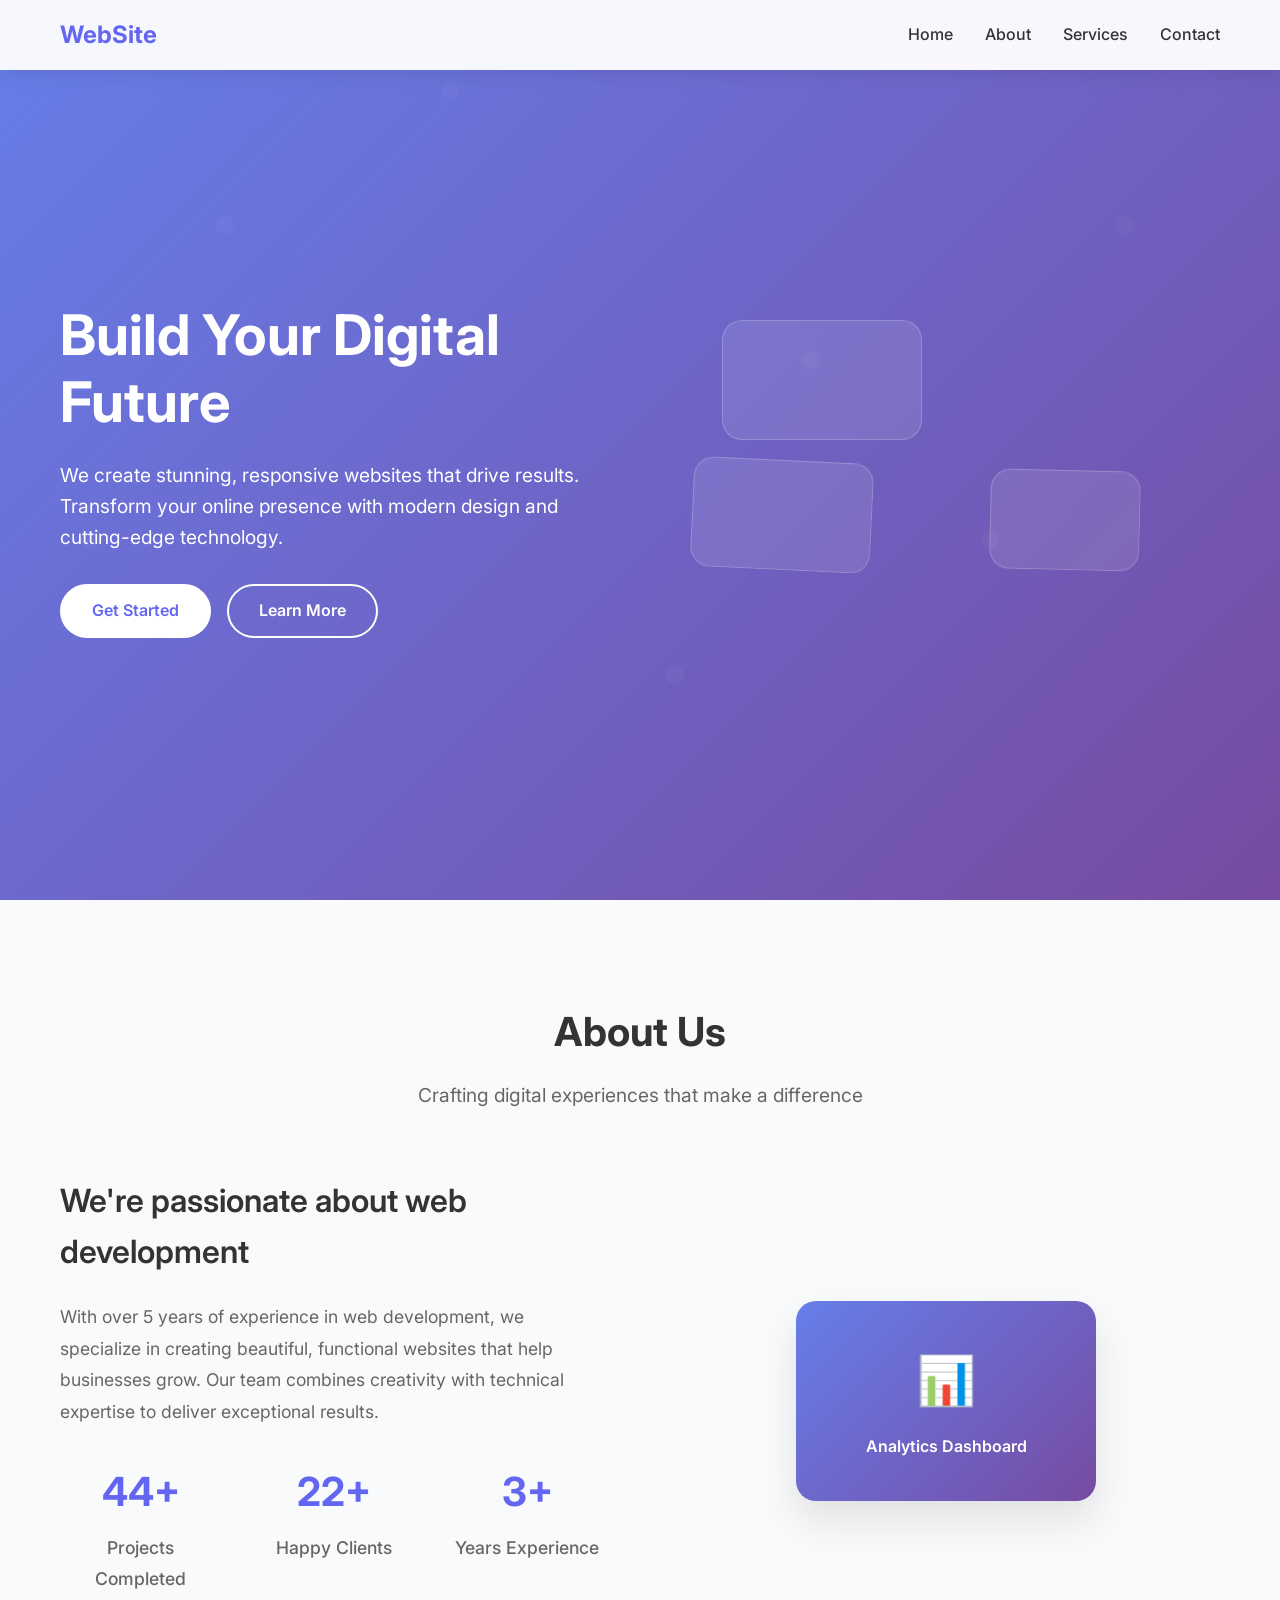
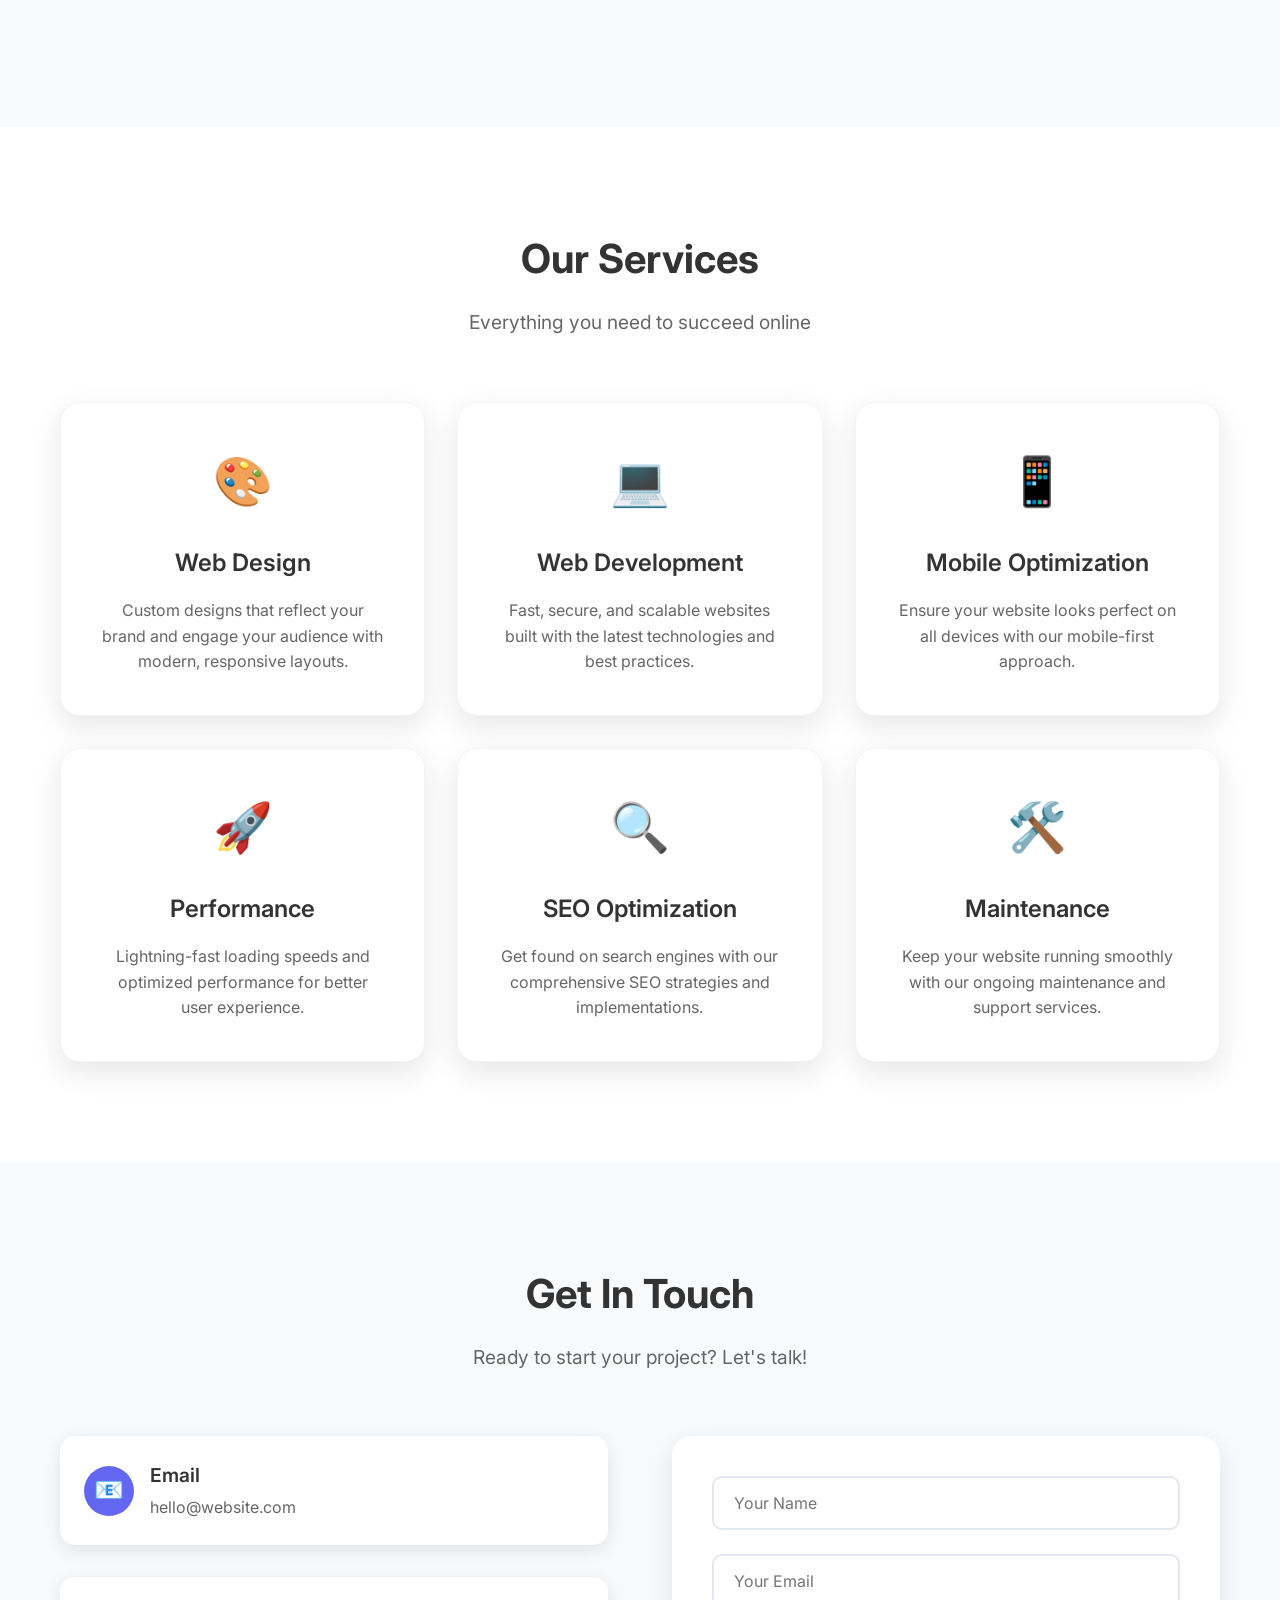
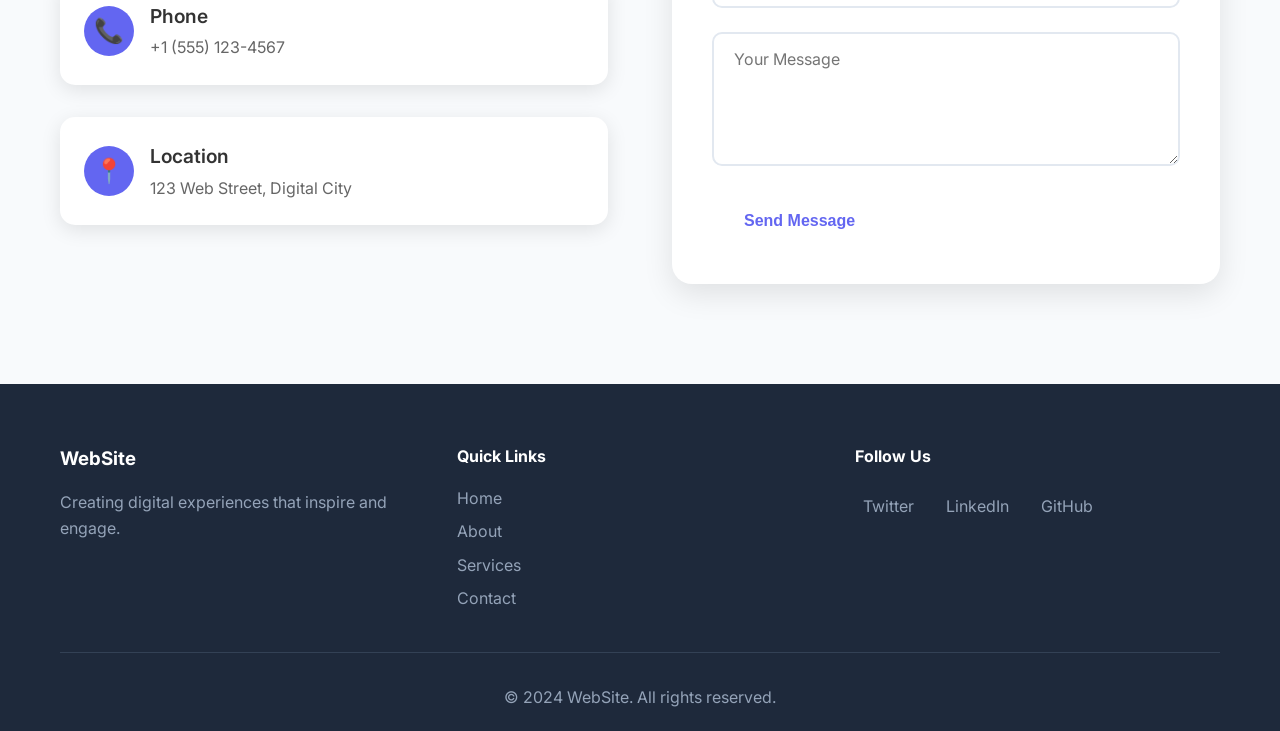
<file: index.html>
<!DOCTYPE html>
<html lang="en">
<head>
    <meta charset="UTF-8">
    <meta name="viewport" content="width=device-width, initial-scale=1.0">
    <title>Modern Web Design - Your Digital Solution</title>
    <link rel="stylesheet" href="styles.css">
    <link href="https://fonts.googleapis.com/css2?family=Inter:wght@300;400;500;600;700&display=swap" rel="stylesheet">
</head>
<body>
    <!-- Navigation -->
    <nav class="navbar">
        <div class="nav-container">
            <div class="nav-logo">
                <h2>WebSite</h2>
            </div>
            <ul class="nav-menu">
                <li class="nav-item">
                    <a href="#home" class="nav-link">Home</a>
                </li>
                <li class="nav-item">
                    <a href="#about" class="nav-link">About</a>
                </li>
                <li class="nav-item">
                    <a href="#services" class="nav-link">Services</a>
                </li>
                <li class="nav-item">
                    <a href="#contact" class="nav-link">Contact</a>
                </li>
            </ul>
            <div class="hamburger">
                <span class="bar"></span>
                <span class="bar"></span>
                <span class="bar"></span>
            </div>
        </div>
    </nav>

    <!-- Hero Section -->
    <section id="home" class="hero">
        <div class="hero-container">
            <div class="hero-content">
                <h1 class="hero-title">Build Your Digital Future</h1>
                <p class="hero-description">
                    We create stunning, responsive websites that drive results. 
                    Transform your online presence with modern design and cutting-edge technology.
                </p>
                <div class="hero-buttons">
                    <a href="#services" class="btn btn-primary">Get Started</a>
                    <a href="#about" class="btn btn-secondary">Learn More</a>
                </div>
            </div>
            <div class="hero-image">
                <div class="hero-graphic">
                    <div class="floating-card card-1"></div>
                    <div class="floating-card card-2"></div>
                    <div class="floating-card card-3"></div>
                </div>
            </div>
        </div>
    </section>

    <!-- About Section -->
    <section id="about" class="about">
        <div class="container">
            <div class="section-header">
                <h2 class="section-title">About Us</h2>
                <p class="section-subtitle">Crafting digital experiences that make a difference</p>
            </div>
            <div class="about-content">
                <div class="about-text">
                    <h3>We're passionate about web development</h3>
                    <p>
                        With over 5 years of experience in web development, we specialize in creating 
                        beautiful, functional websites that help businesses grow. Our team combines 
                        creativity with technical expertise to deliver exceptional results.
                    </p>
                    <div class="stats">
                        <div class="stat">
                            <h4>100+</h4>
                            <p>Projects Completed</p>
                        </div>
                        <div class="stat">
                            <h4>50+</h4>
                            <p>Happy Clients</p>
                        </div>
                        <div class="stat">
                            <h4>5+</h4>
                            <p>Years Experience</p>
                        </div>
                    </div>
                </div>
                <div class="about-image">
                    <div class="image-placeholder">
                        <div class="placeholder-content">
                            <span>📊</span>
                            <p>Analytics Dashboard</p>
                        </div>
                    </div>
                </div>
            </div>
        </div>
    </section>

    <!-- Services Section -->
    <section id="services" class="services">
        <div class="container">
            <div class="section-header">
                <h2 class="section-title">Our Services</h2>
                <p class="section-subtitle">Everything you need to succeed online</p>
            </div>
            <div class="services-grid">
                <div class="service-card">
                    <div class="service-icon">🎨</div>
                    <h3>Web Design</h3>
                    <p>Custom designs that reflect your brand and engage your audience with modern, responsive layouts.</p>
                </div>
                <div class="service-card">
                    <div class="service-icon">💻</div>
                    <h3>Web Development</h3>
                    <p>Fast, secure, and scalable websites built with the latest technologies and best practices.</p>
                </div>
                <div class="service-card">
                    <div class="service-icon">📱</div>
                    <h3>Mobile Optimization</h3>
                    <p>Ensure your website looks perfect on all devices with our mobile-first approach.</p>
                </div>
                <div class="service-card">
                    <div class="service-icon">🚀</div>
                    <h3>Performance</h3>
                    <p>Lightning-fast loading speeds and optimized performance for better user experience.</p>
                </div>
                <div class="service-card">
                    <div class="service-icon">🔍</div>
                    <h3>SEO Optimization</h3>
                    <p>Get found on search engines with our comprehensive SEO strategies and implementations.</p>
                </div>
                <div class="service-card">
                    <div class="service-icon">🛠️</div>
                    <h3>Maintenance</h3>
                    <p>Keep your website running smoothly with our ongoing maintenance and support services.</p>
                </div>
            </div>
        </div>
    </section>

    <!-- Contact Section -->
    <section id="contact" class="contact">
        <div class="container">
            <div class="section-header">
                <h2 class="section-title">Get In Touch</h2>
                <p class="section-subtitle">Ready to start your project? Let's talk!</p>
            </div>
            <div class="contact-content">
                <div class="contact-info">
                    <div class="contact-item">
                        <div class="contact-icon">📧</div>
                        <div>
                            <h4>Email</h4>
                            <p>hello@website.com</p>
                        </div>
                    </div>
                    <div class="contact-item">
                        <div class="contact-icon">📞</div>
                        <div>
                            <h4>Phone</h4>
                            <p>+1 (555) 123-4567</p>
                        </div>
                    </div>
                    <div class="contact-item">
                        <div class="contact-icon">📍</div>
                        <div>
                            <h4>Location</h4>
                            <p>123 Web Street, Digital City</p>
                        </div>
                    </div>
                </div>
                <form class="contact-form">
                    <div class="form-group">
                        <input type="text" placeholder="Your Name" required>
                    </div>
                    <div class="form-group">
                        <input type="email" placeholder="Your Email" required>
                    </div>
                    <div class="form-group">
                        <textarea placeholder="Your Message" rows="5" required></textarea>
                    </div>
                    <button type="submit" class="btn btn-primary">Send Message</button>
                </form>
            </div>
        </div>
    </section>

    <!-- Footer -->
    <footer class="footer">
        <div class="container">
            <div class="footer-content">
                <div class="footer-section">
                    <h3>WebSite</h3>
                    <p>Creating digital experiences that inspire and engage.</p>
                </div>
                <div class="footer-section">
                    <h4>Quick Links</h4>
                    <ul>
                        <li><a href="#home">Home</a></li>
                        <li><a href="#about">About</a></li>
                        <li><a href="#services">Services</a></li>
                        <li><a href="#contact">Contact</a></li>
                    </ul>
                </div>
                <div class="footer-section">
                    <h4>Follow Us</h4>
                    <div class="social-links">
                        <a href="#">Twitter</a>
                        <a href="#">LinkedIn</a>
                        <a href="#">GitHub</a>
                    </div>
                </div>
            </div>
            <div class="footer-bottom">
                <p>&copy; 2024 WebSite. All rights reserved.</p>
            </div>
        </div>
    </footer>

    <script src="script.js"></script>
</body>
</html>
</file>
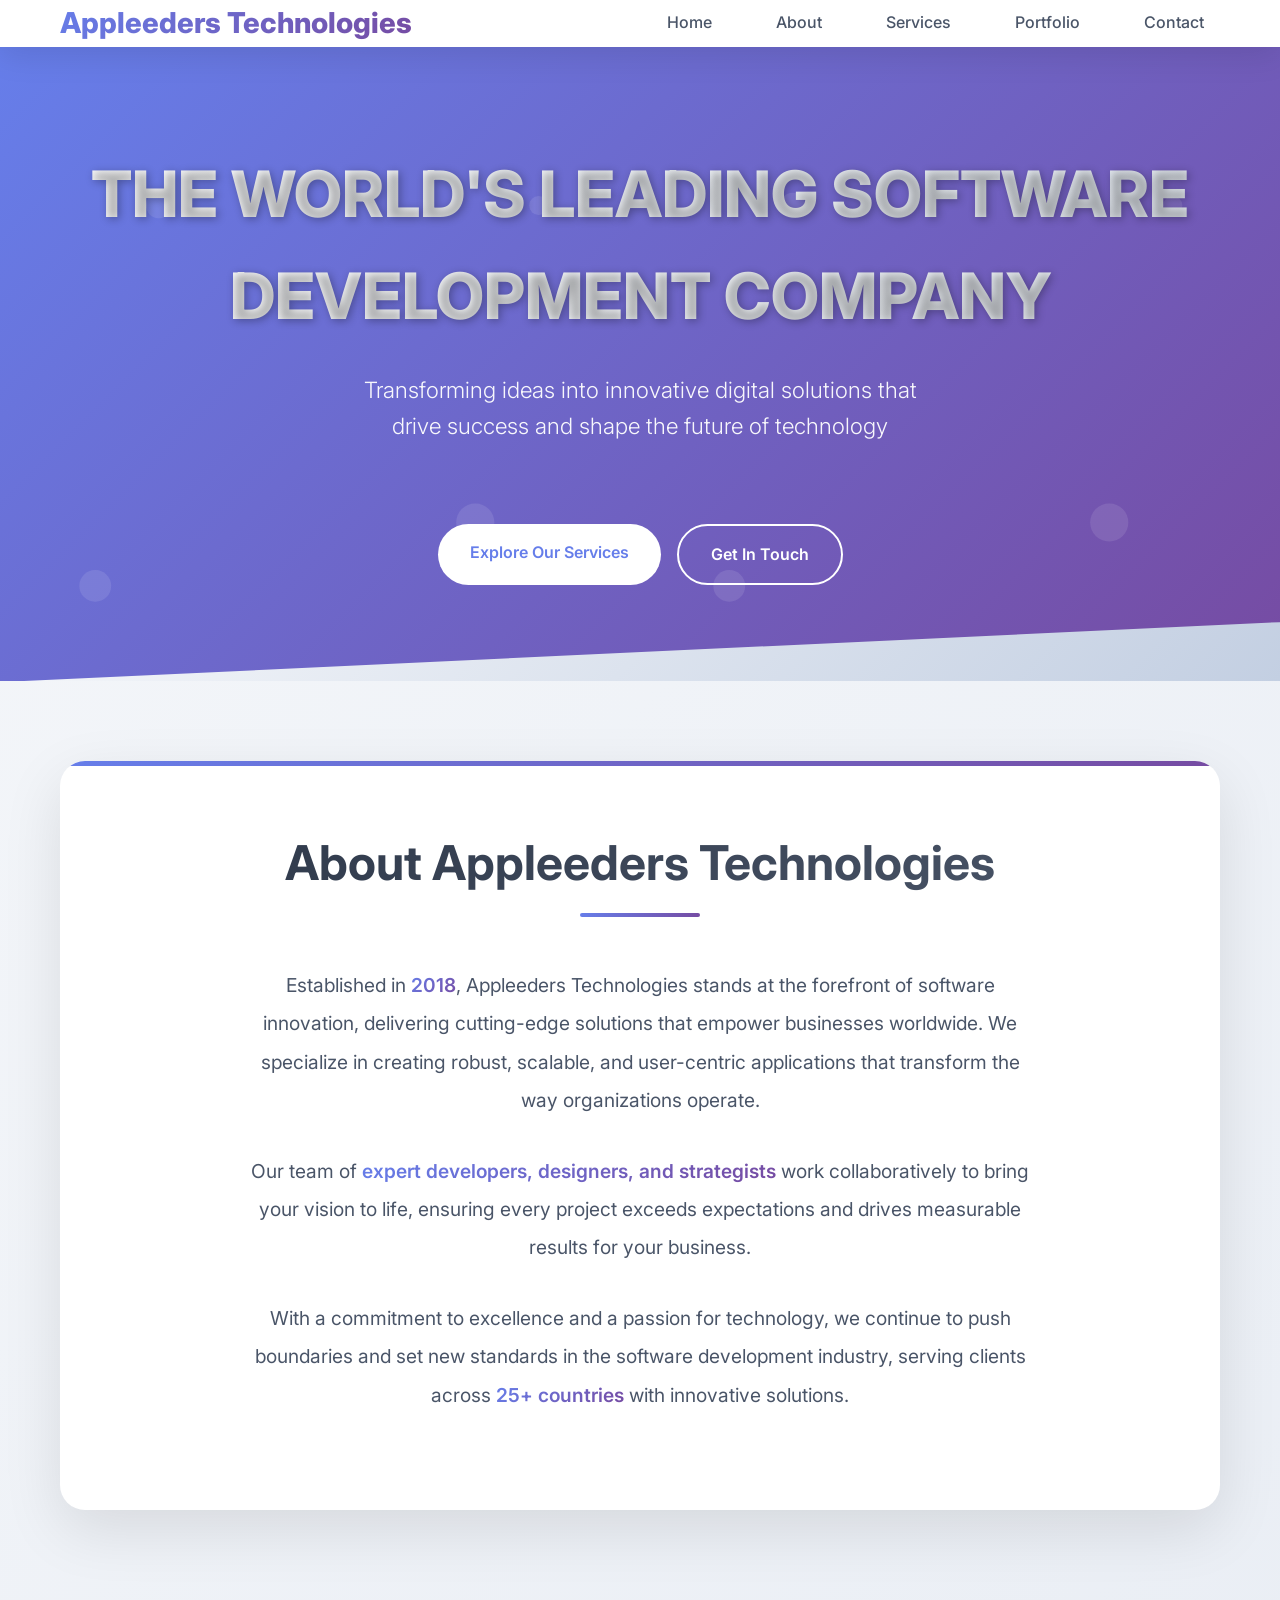
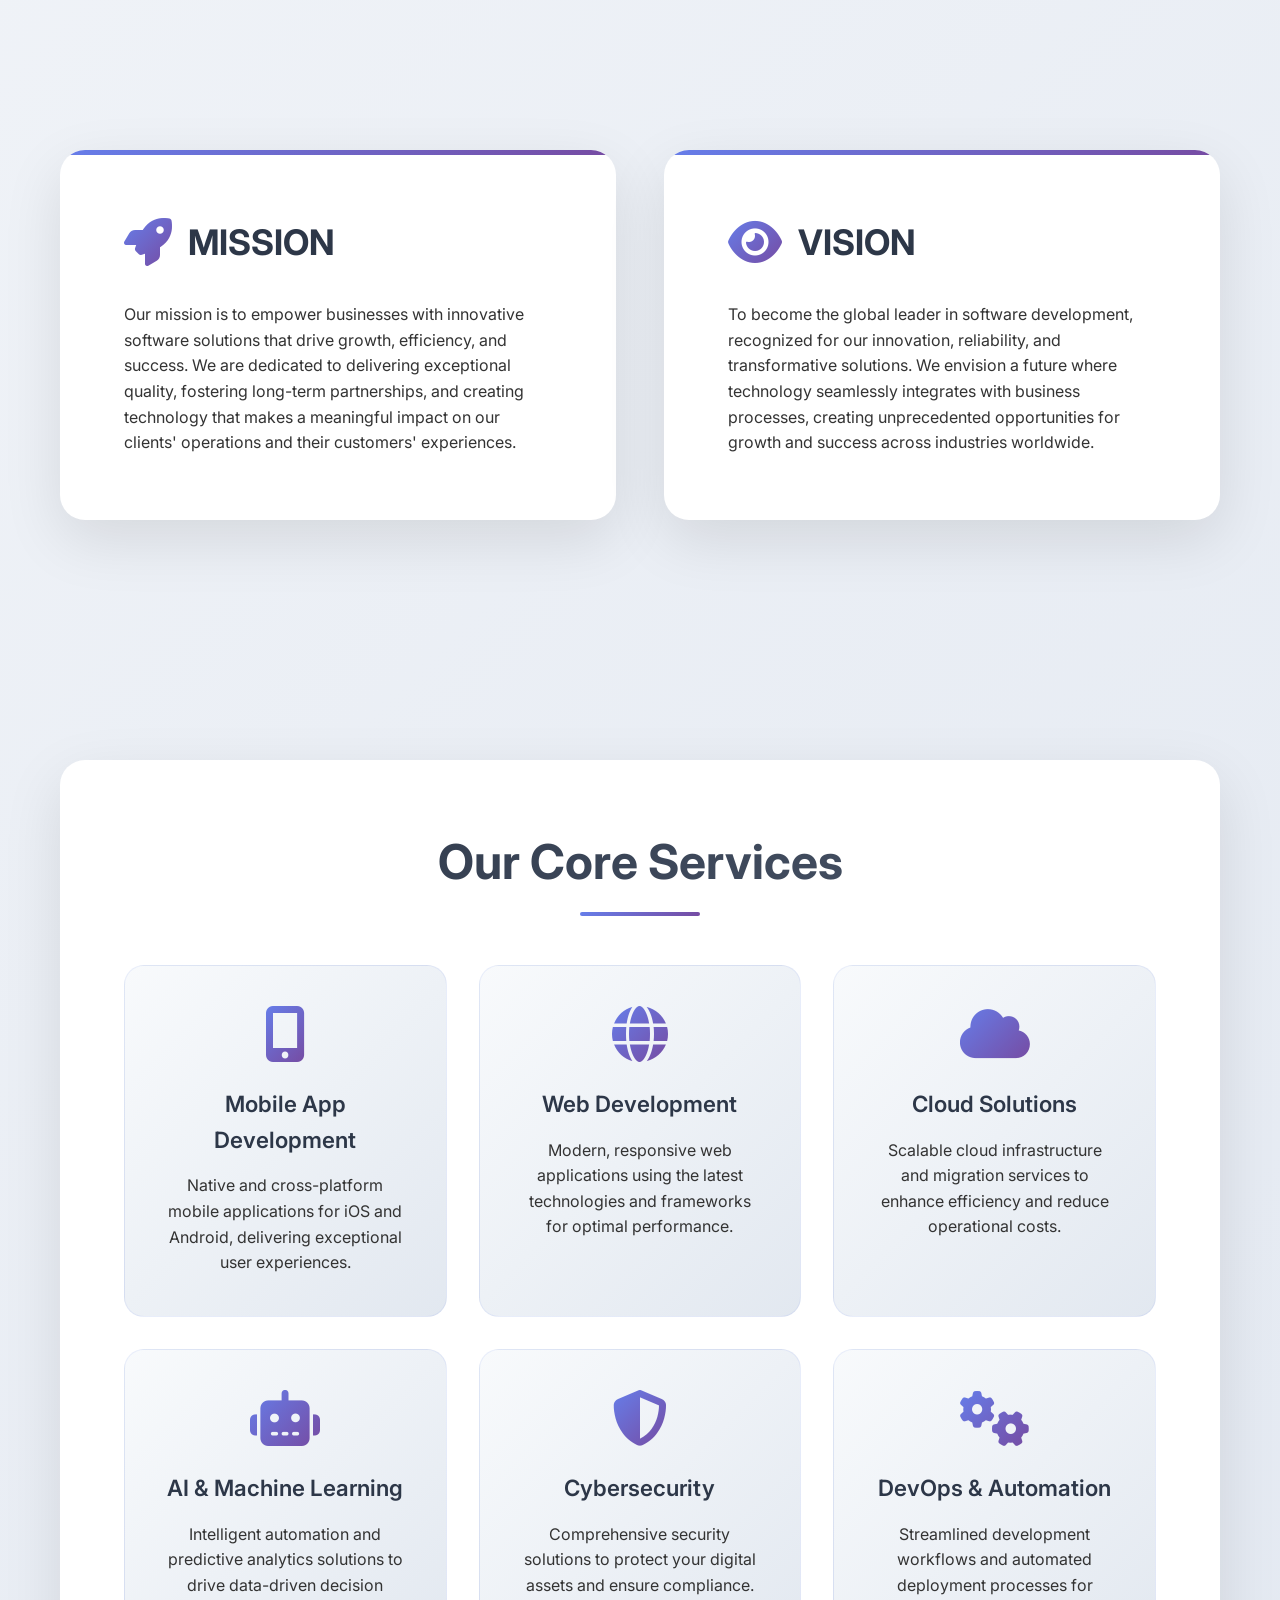
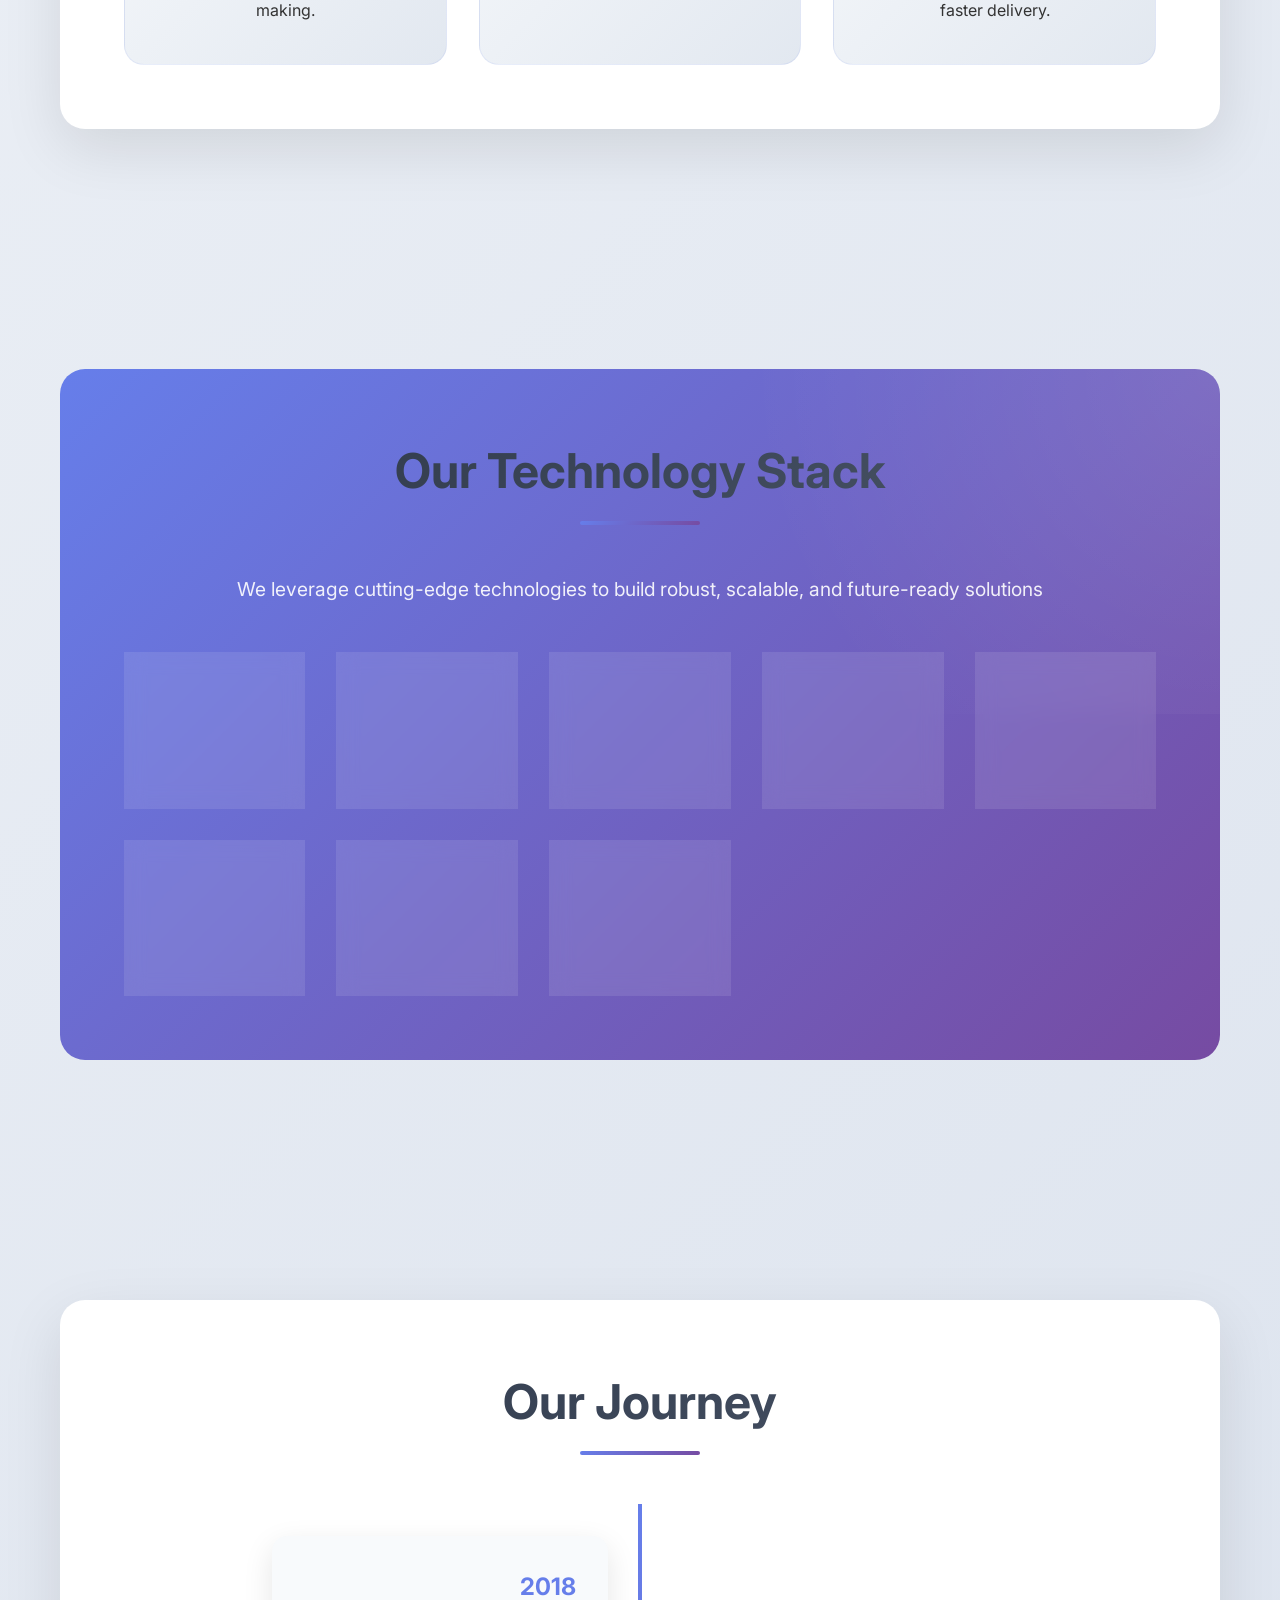
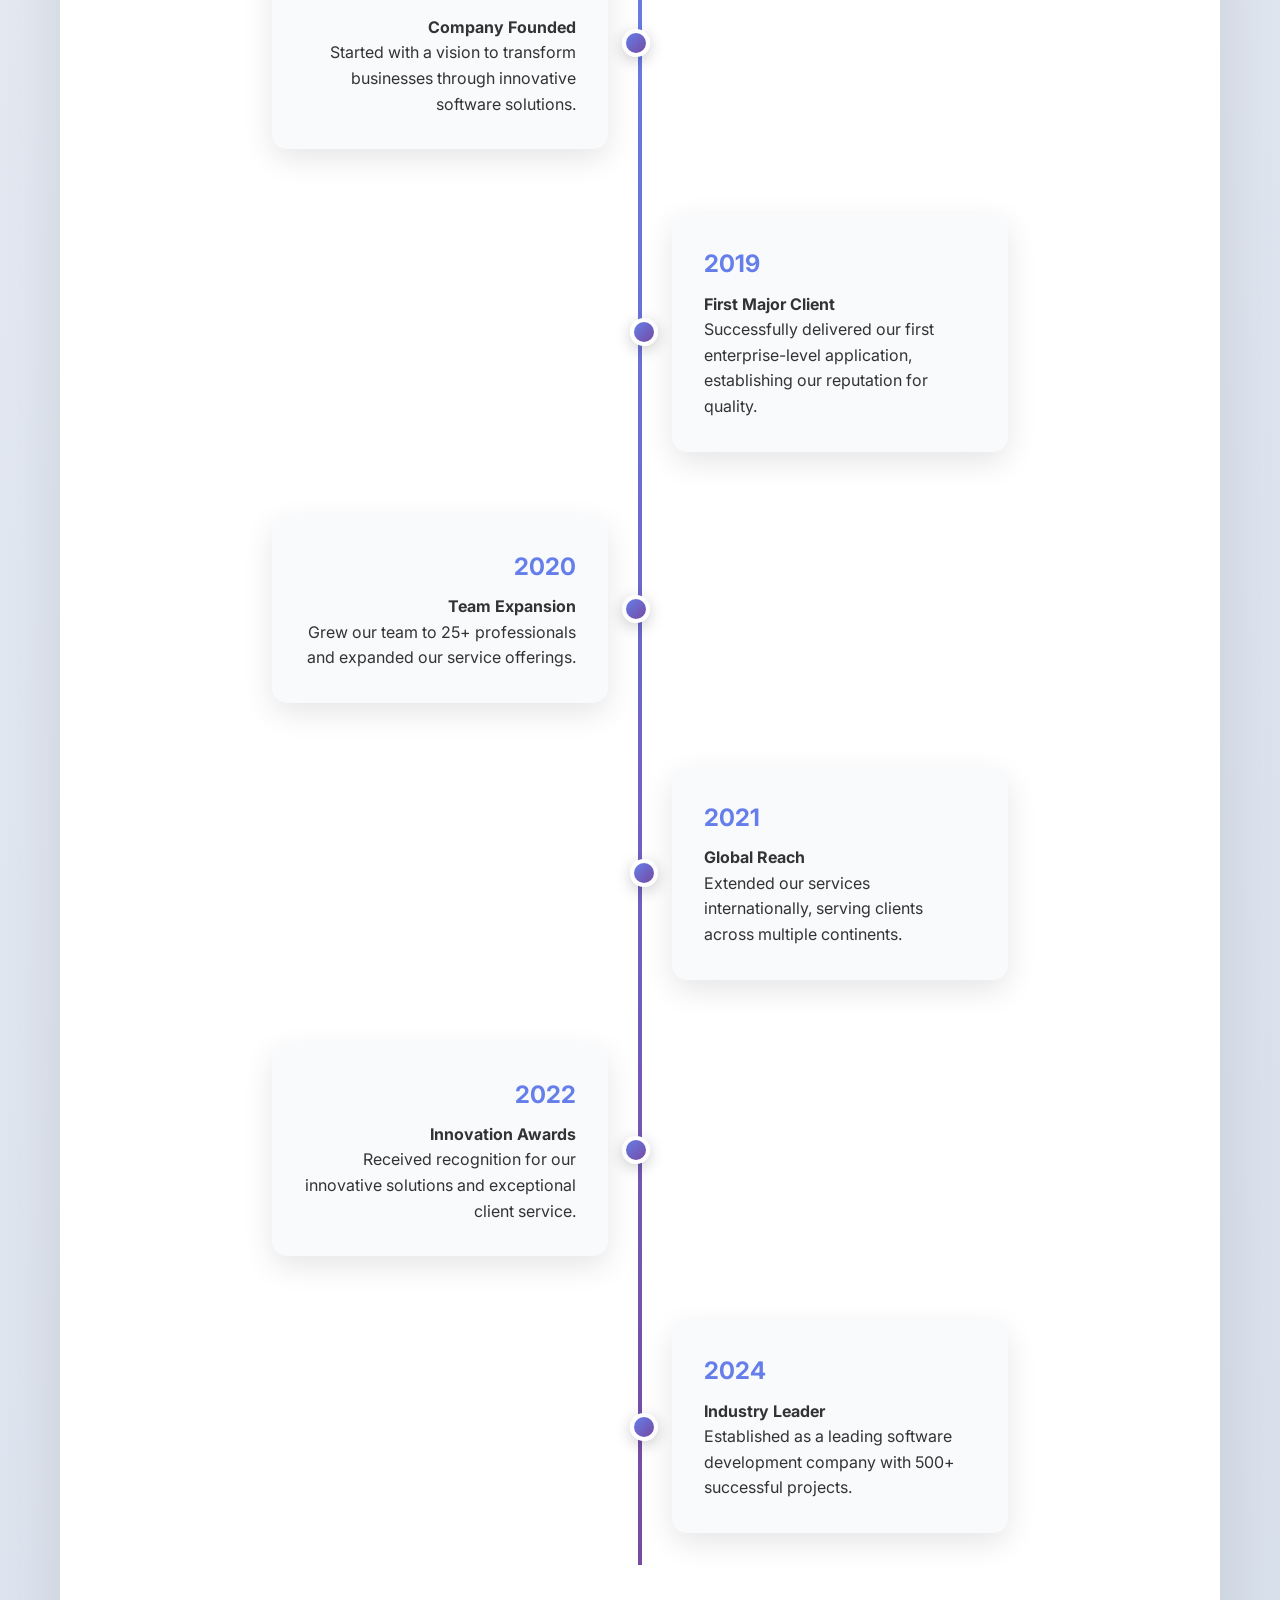
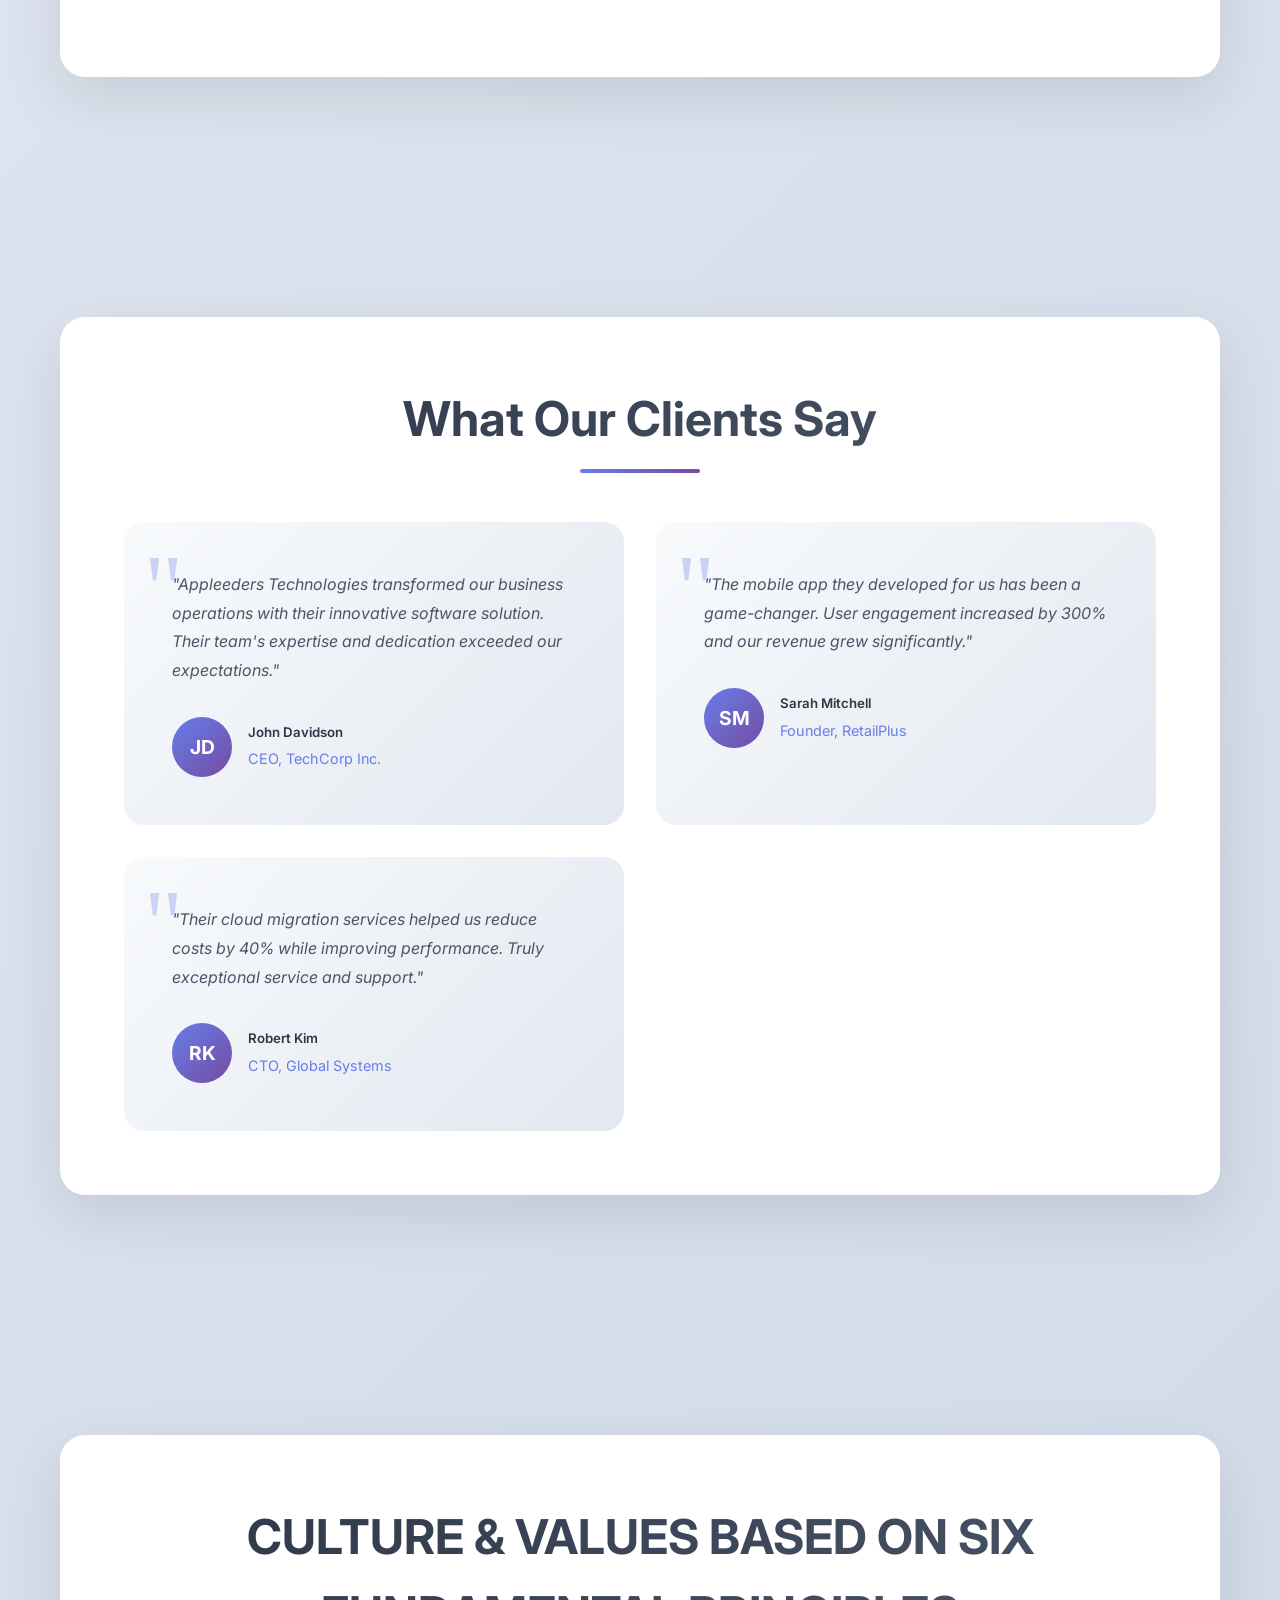
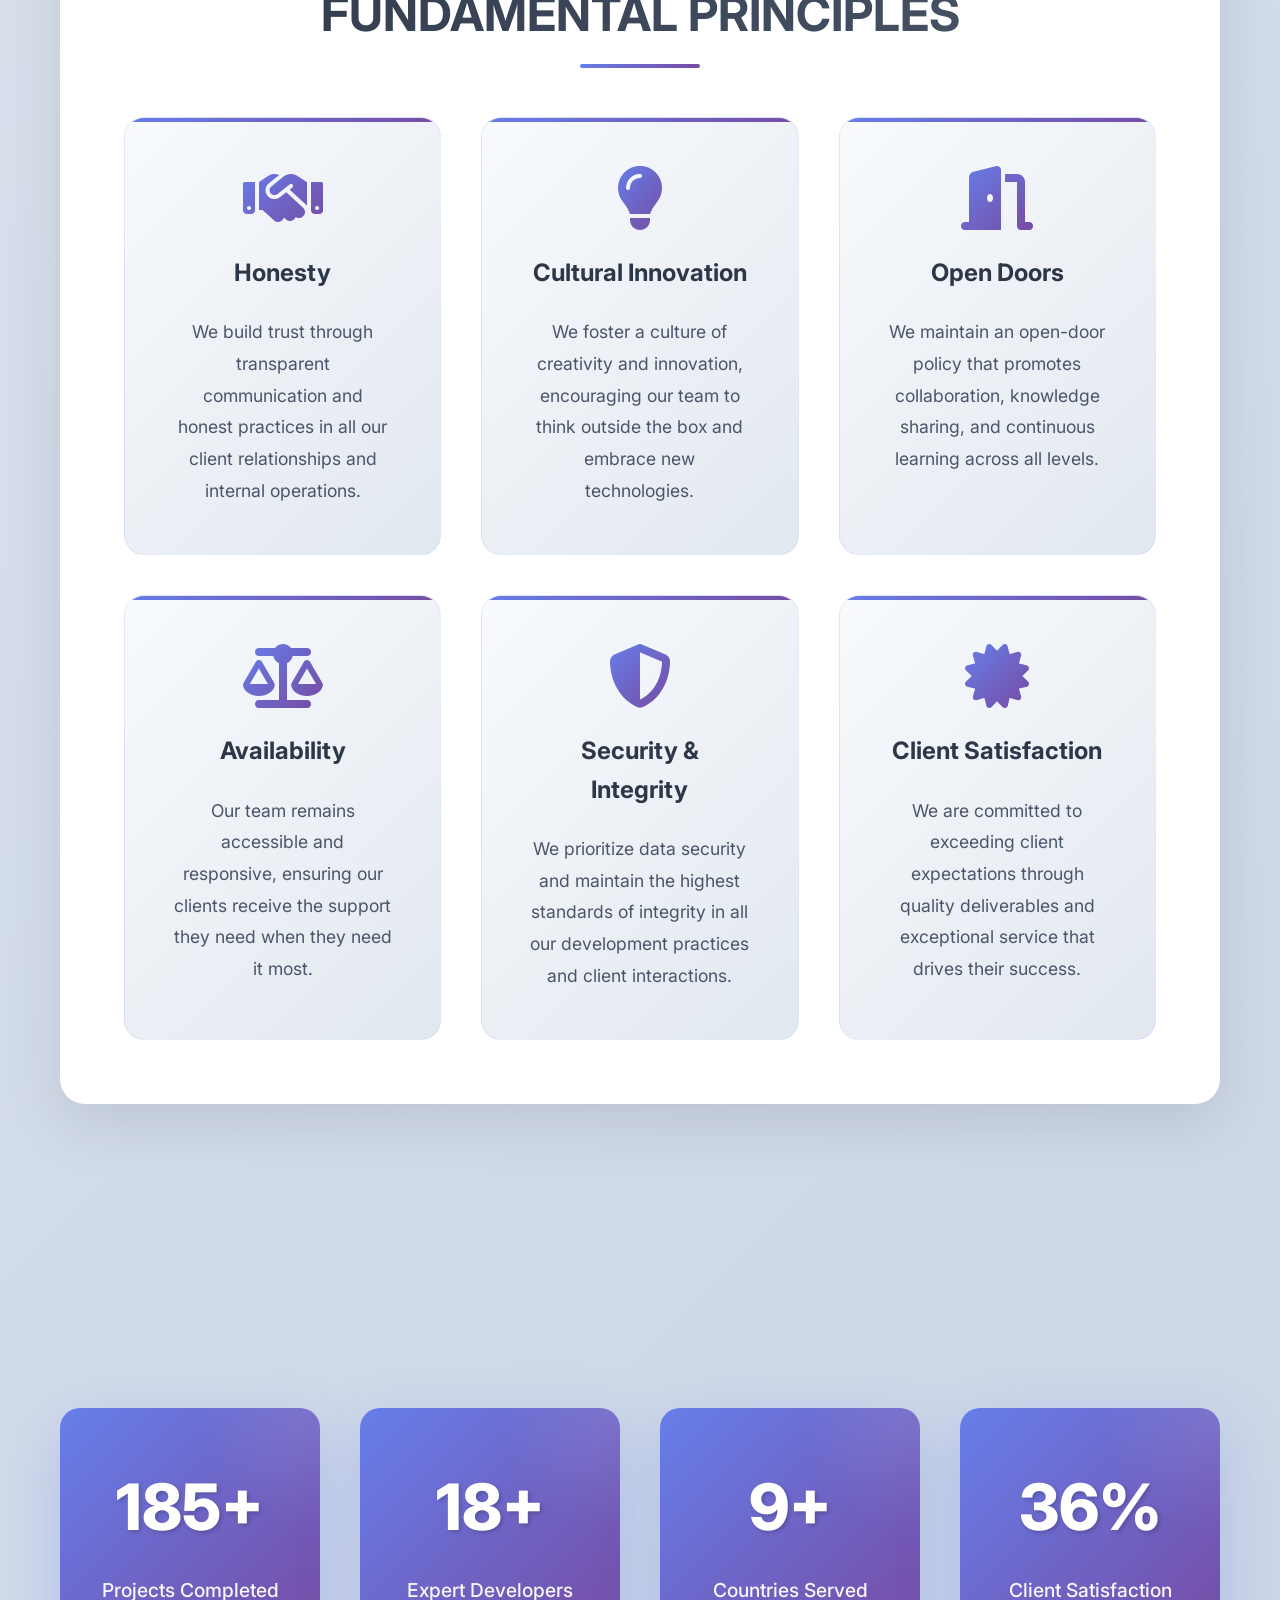
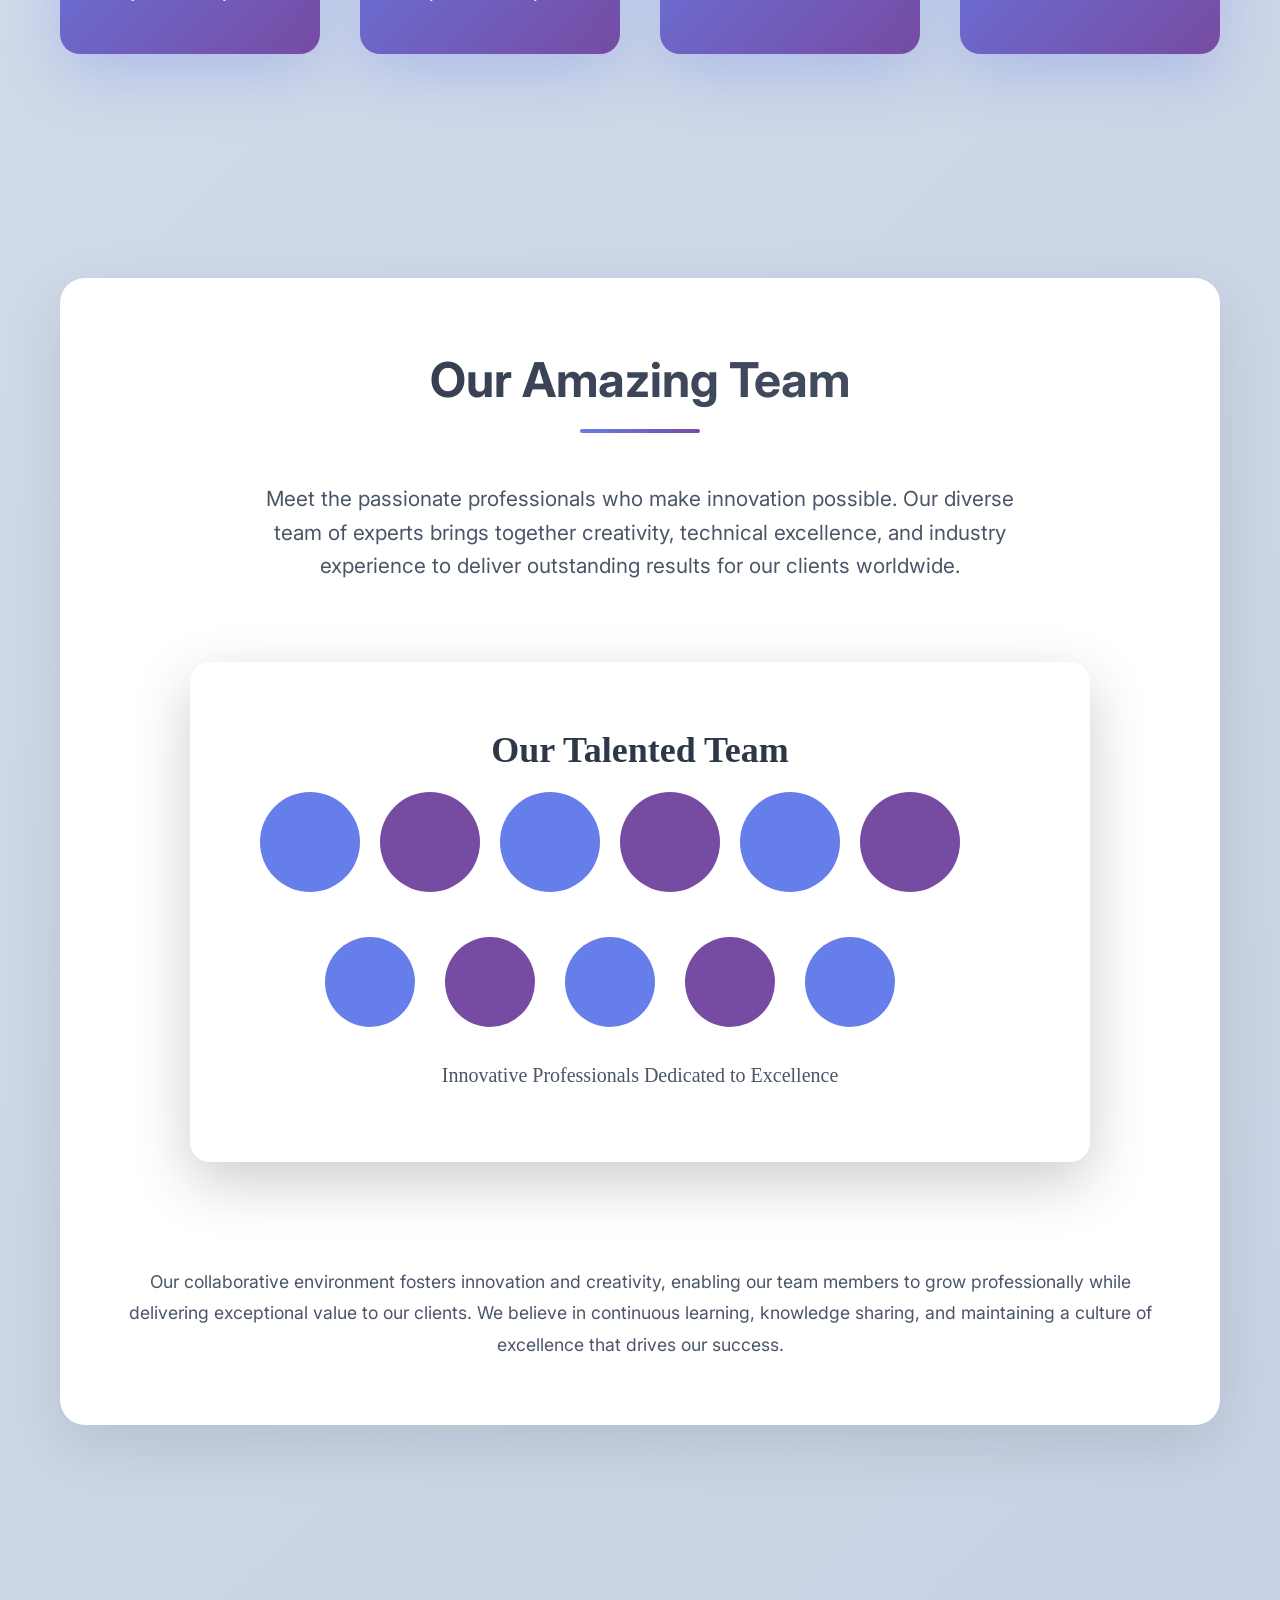
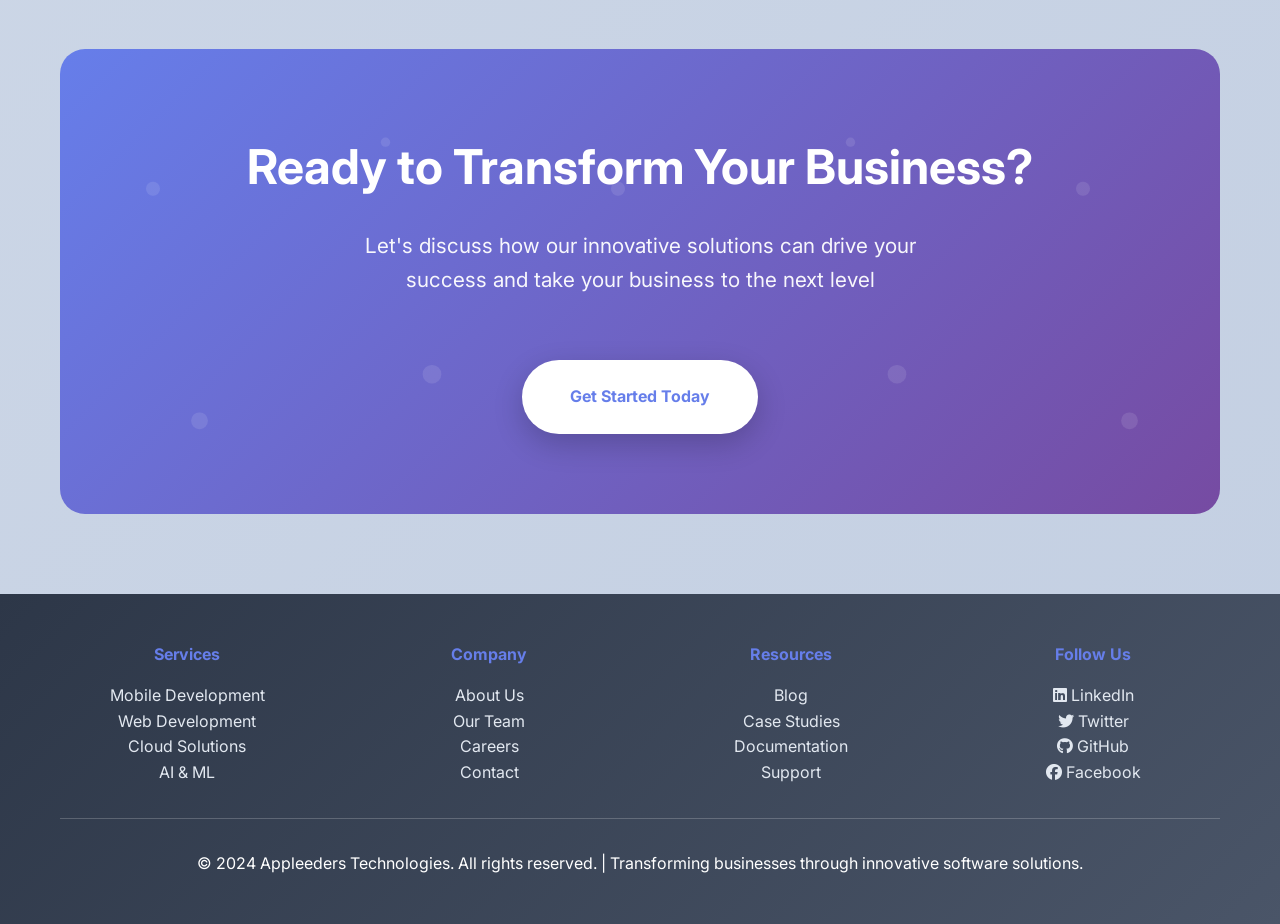
<file: about.html>
<!DOCTYPE html>
<html lang="en">
<head>
    <meta charset="UTF-8">
    <meta name="viewport" content="width=device-width, initial-scale=1.0">
    <title>About Us - Appleeders Technologies</title>
    <link href="https://fonts.googleapis.com/css2?family=Inter:wght@300;400;500;600;700;800&display=swap" rel="stylesheet">
    <link href="https://cdnjs.cloudflare.com/ajax/libs/font-awesome/6.5.0/css/all.min.css" rel="stylesheet">
    <style>
        * {
            margin: 0;
            padding: 0;
            box-sizing: border-box;
        }

        body {
            font-family: 'Inter', sans-serif;
            line-height: 1.6;
            color: #333;
            background: linear-gradient(135deg, #f5f7fa 0%, #c3cfe2 100%);
            min-height: 100vh;
            overflow-x: hidden;
        }

        .container {
            max-width: 1200px;
            margin: 0 auto;
            padding: 0 20px;
        }

        header {
            background: rgba(255, 255, 255, 0.95);
            backdrop-filter: blur(20px);
            box-shadow: 0 8px 32px rgba(0, 0, 0, 0.1);
            position: sticky;
            top: 0;
            z-index: 1000;
            border-bottom: 1px solid rgba(255, 255, 255, 0.2);
        }

        nav {
            display: flex;
            justify-content: space-between;
            align-items: center;
            padding: 1rem 0;
        }

        .logo {
            font-size: 1.8rem;
            font-weight: 800;
            background: linear-gradient(135deg, #667eea, #764ba2);
            -webkit-background-clip: text;
            -webkit-text-fill-color: transparent;
            background-clip: text;
            text-decoration: none;
            position: relative;
        }

        .logo::after {
            content: '';
            position: absolute;
            bottom: -5px;
            left: 0;
            width: 100%;
            height: 2px;
            background: linear-gradient(135deg, #667eea, #764ba2);
            transform: scaleX(0);
            transition: transform 0.3s ease;
        }

        .logo:hover::after {
            transform: scaleX(1);
        }

        .nav-links {
            display: flex;
            list-style: none;
            gap: 2rem;
        }

        .nav-links a {
            text-decoration: none;
            color: #4a5568;
            font-weight: 500;
            transition: all 0.3s ease;
            position: relative;
            padding: 0.5rem 1rem;
            border-radius: 8px;
        }

        .nav-links a::before {
            content: '';
            position: absolute;
            top: 0;
            left: 0;
            width: 100%;
            height: 100%;
            background: linear-gradient(135deg, #667eea, #764ba2);
            opacity: 0;
            border-radius: 8px;
            transition: opacity 0.3s ease;
            z-index: -1;
        }

        .nav-links a:hover {
            color: white;
            transform: translateY(-2px);
        }

        .nav-links a:hover::before {
            opacity: 1;
        }

        .hero-section {
            text-align: center;
            padding: 6rem 0;
            background: linear-gradient(135deg, #667eea 0%, #764ba2 100%);
            color: white;
            position: relative;
            overflow: hidden;
        }

        .hero-section::before {
            content: '';
            position: absolute;
            top: 0;
            left: 0;
            right: 0;
            bottom: 0;
            background: url('data:image/svg+xml,<svg xmlns="http://www.w3.org/2000/svg" viewBox="0 0 100 100"><circle cx="25" cy="25" r="2" fill="rgba(255,255,255,0.1)"/><circle cx="75" cy="75" r="3" fill="rgba(255,255,255,0.1)"/><circle cx="85" cy="25" r="1.5" fill="rgba(255,255,255,0.1)"/><circle cx="15" cy="85" r="2.5" fill="rgba(255,255,255,0.1)"/></svg>');
            animation: float 20s infinite linear;
        }

        .hero-section::after {
            content: '';
            position: absolute;
            bottom: -1px;
            left: 0;
            width: 100%;
            height: 60px;
            background: linear-gradient(135deg, #f5f7fa 0%, #c3cfe2 100%);
            clip-path: polygon(0 100%, 100% 0%, 100% 100%);
        }

        @keyframes float {
            0% { transform: translateY(0px) rotate(0deg); }
            100% { transform: translateY(-100vh) rotate(360deg); }
        }

        .hero-content {
            position: relative;
            z-index: 2;
        }

        .hero-title {
            font-size: 4rem;
            font-weight: 800;
            margin-bottom: 1.5rem;
            text-shadow: 2px 2px 8px rgba(0, 0, 0, 0.3);
            background: linear-gradient(45deg, #ffffff, #e2e8f0);
            -webkit-background-clip: text;
            -webkit-text-fill-color: transparent;
            background-clip: text;
        }

        .hero-subtitle {
            font-size: 1.4rem;
            font-weight: 300;
            margin-bottom: 3rem;
            opacity: 0.95;
            max-width: 600px;
            margin-left: auto;
            margin-right: auto;
        }

        .hero-cta {
            display: inline-flex;
            gap: 1rem;
            margin-top: 2rem;
        }

        .btn-primary, .btn-secondary {
            padding: 1rem 2rem;
            border-radius: 50px;
            text-decoration: none;
            font-weight: 600;
            transition: all 0.3s ease;
            position: relative;
            overflow: hidden;
        }

        .btn-primary {
            background: white;
            color: #667eea;
        }

        .btn-secondary {
            background: transparent;
            color: white;
            border: 2px solid white;
        }

        .btn-primary:hover {
            transform: translateY(-3px);
            box-shadow: 0 15px 35px rgba(0, 0, 0, 0.2);
        }

        .btn-secondary:hover {
            background: white;
            color: #667eea;
            transform: translateY(-3px);
        }

        .section {
            padding: 5rem 0;
        }

        .section-title {
            font-size: 3rem;
            font-weight: 700;
            text-align: center;
            margin-bottom: 4rem;
            background: linear-gradient(135deg, #2d3748, #4a5568);
            -webkit-background-clip: text;
            -webkit-text-fill-color: transparent;
            background-clip: text;
            position: relative;
        }

        .section-title::after {
            content: '';
            position: absolute;
            bottom: -15px;
            left: 50%;
            transform: translateX(-50%);
            width: 120px;
            height: 4px;
            background: linear-gradient(135deg, #667eea, #764ba2);
            border-radius: 2px;
        }

        .company-overview {
            background: white;
            border-radius: 25px;
            padding: 4rem;
            box-shadow: 0 20px 60px rgba(0, 0, 0, 0.1);
            margin-bottom: 5rem;
            text-align: center;
            position: relative;
            overflow: hidden;
        }

        .company-overview::before {
            content: '';
            position: absolute;
            top: 0;
            left: 0;
            right: 0;
            height: 5px;
            background: linear-gradient(135deg, #667eea, #764ba2);
        }

        .company-overview p {
            font-size: 1.2rem;
            line-height: 2;
            color: #4a5568;
            margin-bottom: 2rem;
            max-width: 800px;
            margin-left: auto;
            margin-right: auto;
        }

        .highlight-text {
            background: linear-gradient(135deg, #667eea, #764ba2);
            -webkit-background-clip: text;
            -webkit-text-fill-color: transparent;
            background-clip: text;
            font-weight: 600;
        }

        .mission-vision {
            display: grid;
            grid-template-columns: repeat(auto-fit, minmax(400px, 1fr));
            gap: 3rem;
            margin-bottom: 5rem;
        }

        .mission-card, .vision-card {
            background: white;
            border-radius: 25px;
            padding: 4rem;
            box-shadow: 0 20px 60px rgba(0, 0, 0, 0.1);
            transition: all 0.4s ease;
            position: relative;
            overflow: hidden;
        }

        .mission-card::before, .vision-card::before {
            content: '';
            position: absolute;
            top: 0;
            left: 0;
            right: 0;
            height: 5px;
            background: linear-gradient(135deg, #667eea, #764ba2);
        }

        .mission-card:hover, .vision-card:hover {
            transform: translateY(-15px);
            box-shadow: 0 30px 80px rgba(0, 0, 0, 0.15);
        }

        .card-title {
            font-size: 2.2rem;
            font-weight: 700;
            margin-bottom: 2rem;
            color: #2d3748;
            display: flex;
            align-items: center;
            gap: 1rem;
        }

        .card-icon {
            font-size: 3rem;
            background: linear-gradient(135deg, #667eea, #764ba2);
            -webkit-background-clip: text;
            -webkit-text-fill-color: transparent;
            background-clip: text;
        }

        .services-overview {
            background: white;
            border-radius: 25px;
            padding: 4rem;
            box-shadow: 0 20px 60px rgba(0, 0, 0, 0.1);
            margin-bottom: 5rem;
        }

        .services-grid {
            display: grid;
            grid-template-columns: repeat(auto-fit, minmax(300px, 1fr));
            gap: 2rem;
            margin-top: 3rem;
        }

        .service-item {
            background: linear-gradient(135deg, #f8fafc 0%, #e2e8f0 100%);
            border-radius: 20px;
            padding: 2.5rem;
            text-align: center;
            transition: all 0.3s ease;
            border: 1px solid rgba(102, 126, 234, 0.1);
            position: relative;
            overflow: hidden;
        }

        .service-item::before {
            content: '';
            position: absolute;
            top: 0;
            left: -100%;
            width: 100%;
            height: 100%;
            background: linear-gradient(90deg, transparent, rgba(255, 255, 255, 0.4), transparent);
            transition: left 0.5s ease;
        }

        .service-item:hover::before {
            left: 100%;
        }

        .service-item:hover {
            transform: translateY(-10px);
            box-shadow: 0 20px 40px rgba(102, 126, 234, 0.2);
        }

        .service-icon {
            font-size: 3.5rem;
            margin-bottom: 1.5rem;
            background: linear-gradient(135deg, #667eea, #764ba2);
            -webkit-background-clip: text;
            -webkit-text-fill-color: transparent;
            background-clip: text;
        }

        .service-title {
            font-size: 1.4rem;
            font-weight: 600;
            margin-bottom: 1rem;
            color: #2d3748;
        }

        .tech-stack {
            background: linear-gradient(135deg, #667eea, #764ba2);
            border-radius: 25px;
            padding: 4rem;
            margin-bottom: 5rem;
            color: white;
            position: relative;
            overflow: hidden;
        }

        .tech-stack::before {
            content: '';
            position: absolute;
            top: -50%;
            right: -50%;
            width: 100%;
            height: 100%;
            background: radial-gradient(circle, rgba(255, 255, 255, 0.1) 0%, transparent 70%);
            animation: pulse 4s ease-in-out infinite;
        }

        @keyframes pulse {
            0%, 100% { transform: scale(1); opacity: 0.5; }
            50% { transform: scale(1.1); opacity: 0.8; }
        }

        .tech-grid {
            display: grid;
            grid-template-columns: repeat(auto-fit, minmax(150px, 1fr));
            gap: 2rem;
            margin-top: 3rem;
        }

        .tech-item {
            background: rgba(255, 255, 255, 0.1);
            backdrop-filter: blur(10px);
            border-radius: 15px;
            padding: 2rem;
            text-align: center;
            transition: all 0.3s ease;
            border: 1px solid rgba(255, 255, 255, 0.2);
        }

        .tech-item:hover {
            background: rgba(255, 255, 255, 0.2);
            transform: translateY(-5px);
        }

        .tech-item i {
            font-size: 3rem;
            margin-bottom: 1rem;
            display: block;
        }

        .timeline-section {
            background: white;
            border-radius: 25px;
            padding: 4rem;
            box-shadow: 0 20px 60px rgba(0, 0, 0, 0.1);
            margin-bottom: 5rem;
        }

        .timeline {
            position: relative;
            max-width: 800px;
            margin: 3rem auto;
        }

        .timeline::before {
            content: '';
            position: absolute;
            left: 50%;
            top: 0;
            height: 100%;
            width: 4px;
            background: linear-gradient(135deg, #667eea, #764ba2);
            transform: translateX(-50%);
        }

        .timeline-item {
            position: relative;
            width: 50%;
            padding: 2rem;
            box-sizing: border-box;
        }

        .timeline-item:nth-child(odd) {
            left: 0;
            text-align: right;
        }

        .timeline-item:nth-child(even) {
            left: 50%;
            text-align: left;
        }

        .timeline-content {
            background: #f8fafc;
            border-radius: 15px;
            padding: 2rem;
            position: relative;
            box-shadow: 0 10px 30px rgba(0, 0, 0, 0.1);
        }

        .timeline-item::before {
            content: '';
            position: absolute;
            width: 20px;
            height: 20px;
            background: linear-gradient(135deg, #667eea, #764ba2);
            border-radius: 50%;
            top: 50%;
            transform: translateY(-50%);
            border: 4px solid white;
            box-shadow: 0 4px 15px rgba(0, 0, 0, 0.2);
        }

        .timeline-item:nth-child(odd)::before {
            right: -10px;
        }

        .timeline-item:nth-child(even)::before {
            left: -10px;
        }

        .timeline-year {
            font-size: 1.5rem;
            font-weight: 700;
            color: #667eea;
            margin-bottom: 0.5rem;
        }

        .testimonials-section {
            background: white;
            border-radius: 25px;
            padding: 4rem;
            box-shadow: 0 20px 60px rgba(0, 0, 0, 0.1);
            margin-bottom: 5rem;
        }

        .testimonials-grid {
            display: grid;
            grid-template-columns: repeat(auto-fit, minmax(350px, 1fr));
            gap: 2rem;
            margin-top: 3rem;
        }

        .testimonial-card {
            background: linear-gradient(135deg, #f8fafc 0%, #e2e8f0 100%);
            border-radius: 20px;
            padding: 3rem;
            position: relative;
            transition: all 0.3s ease;
        }

        .testimonial-card::before {
            content: '"';
            position: absolute;
            top: -10px;
            left: 20px;
            font-size: 6rem;
            color: #667eea;
            opacity: 0.3;
            font-family: serif;
        }

        .testimonial-card:hover {
            transform: translateY(-10px);
            box-shadow: 0 20px 40px rgba(102, 126, 234, 0.2);
        }

        .testimonial-text {
            font-style: italic;
            margin-bottom: 2rem;
            line-height: 1.8;
            color: #4a5568;
        }

        .testimonial-author {
            display: flex;
            align-items: center;
            gap: 1rem;
        }

        .author-avatar {
            width: 60px;
            height: 60px;
            background: linear-gradient(135deg, #667eea, #764ba2);
            border-radius: 50%;
            display: flex;
            align-items: center;
            justify-content: center;
            color: white;
            font-weight: 700;
            font-size: 1.2rem;
        }

        .author-info h5 {
            font-weight: 600;
            color: #2d3748;
            margin-bottom: 0.2rem;
        }

        .author-info span {
            color: #667eea;
            font-size: 0.9rem;
        }

        .values-section {
            background: white;
            border-radius: 25px;
            padding: 4rem;
            box-shadow: 0 20px 60px rgba(0, 0, 0, 0.1);
            margin-bottom: 5rem;
        }

        .values-grid {
            display: grid;
            grid-template-columns: repeat(auto-fit, minmax(300px, 1fr));
            gap: 2.5rem;
            margin-top: 4rem;
        }

        .value-item {
            background: linear-gradient(135deg, #f8fafc 0%, #e2e8f0 100%);
            border-radius: 20px;
            padding: 3rem;
            text-align: center;
            transition: all 0.4s ease;
            border: 1px solid rgba(102, 126, 234, 0.1);
            position: relative;
            overflow: hidden;
        }

        .value-item::before {
            content: '';
            position: absolute;
            top: 0;
            left: 0;
            width: 100%;
            height: 4px;
            background: linear-gradient(135deg, #667eea, #764ba2);
        }

        .value-item:hover {
            transform: translateY(-10px);
            box-shadow: 0 25px 50px rgba(102, 126, 234, 0.15);
        }

        .value-icon {
            font-size: 4rem;
            margin-bottom: 1.5rem;
            background: linear-gradient(135deg, #667eea, #764ba2);
            -webkit-background-clip: text;
            -webkit-text-fill-color: transparent;
            background-clip: text;
        }

        .value-title {
            font-size: 1.5rem;
            font-weight: 700;
            margin-bottom: 1.5rem;
            color: #2d3748;
        }

        .value-description {
            color: #4a5568;
            line-height: 1.8;
            font-size: 1.1rem;
        }

        .team-section {
            background: white;
            border-radius: 25px;
            padding: 4rem;
            box-shadow: 0 20px 60px rgba(0, 0, 0, 0.1);
            text-align: center;
            margin-bottom: 5rem;
        }

        .team-image {
            width: 100%;
            max-width: 900px;
            height: 500px;
            object-fit: cover;
            border-radius: 20px;
            margin: 3rem auto;
            box-shadow: 0 20px 60px rgba(0, 0, 0, 0.2);
            transition: transform 0.3s ease;
        }

        .team-image:hover {
            transform: scale(1.02);
        }

        .stats-section {
            display: grid;
            grid-template-columns: repeat(auto-fit, minmax(250px, 1fr));
            gap: 2.5rem;
            margin: 4rem 0;
        }

        .stat-item {
            background: linear-gradient(135deg, #667eea, #764ba2);
            color: white;
            padding: 3rem 2rem;
            border-radius: 20px;
            text-align: center;
            box-shadow: 0 20px 60px rgba(102, 126, 234, 0.3);
            position: relative;
            overflow: hidden;
            transition: transform 0.3s ease;
        }

        .stat-item::before {
            content: '';
            position: absolute;
            top: -50%;
            right: -50%;
            width: 100%;
            height: 100%;
            background: radial-gradient(circle, rgba(255, 255, 255, 0.1) 0%, transparent 70%);
            animation: shimmer 3s ease-in-out infinite;
        }

        @keyframes shimmer {
            0%, 100% { transform: scale(1) rotate(0deg); opacity: 0.5; }
            50% { transform: scale(1.1) rotate(180deg); opacity: 1; }
        }

        .stat-item:hover {
            transform: translateY(-10px);
        }

        .stat-number {
            font-size: 4rem;
            font-weight: 800;
            margin-bottom: 1rem;
            text-shadow: 2px 2px 4px rgba(0, 0, 0, 0.2);
        }

        .stat-label {
            font-size: 1.2rem;
            opacity: 0.95;
            font-weight: 500;
        }

        .cta-section {
            background: linear-gradient(135deg, #667eea, #764ba2);
            color: white;
            padding: 5rem;
            border-radius: 25px;
            text-align: center;
            margin: 4rem 0;
            position: relative;
            overflow: hidden;
        }

        .cta-section::before {
            content: '';
            position: absolute;
            top: 0;
            left: 0;
            right: 0;
            bottom: 0;
            background: url('data:image/svg+xml,<svg xmlns="http://www.w3.org/2000/svg" viewBox="0 0 100 100"><circle cx="20" cy="30" r="1.5" fill="rgba(255,255,255,0.1)"/><circle cx="80" cy="70" r="2" fill="rgba(255,255,255,0.1)"/><circle cx="70" cy="20" r="1" fill="rgba(255,255,255,0.1)"/><circle cx="30" cy="80" r="1.8" fill="rgba(255,255,255,0.1)"/></svg>');
            animation: float 15s infinite linear;
        }

        .cta-button {
            display: inline-block;
            background: white;
            color: #667eea;
            padding: 1.5rem 3rem;
            border-radius: 50px;
            text-decoration: none;
            font-weight: 700;
            margin-top: 2rem;
            transition: all 0.3s ease;
            box-shadow: 0 10px 30px rgba(0, 0, 0, 0.2);
        }

        .cta-button:hover {
            transform: translateY(-5px);
            box-shadow: 0 20px 40px rgba(0, 0, 0, 0.3);
            background: #f1f5f9;
        }

        footer {
            background: linear-gradient(135deg, #2d3748, #4a5568);
            color: white;
            text-align: center;
            padding: 3rem 0;
            margin-top: 5rem;
            position: relative;
        }

        .footer-content {
            display: grid;
            grid-template-columns: repeat(auto-fit, minmax(250px, 1fr));
            gap: 3rem;
            margin-bottom: 2rem;
        }

        .footer-section h4 {
            margin-bottom: 1rem;
            color: #667eea;
        }

        .footer-section a {
            color: #e2e8f0;
            text-decoration: none;
            transition: color 0.3s ease;
        }

        .footer-section a:hover {
            color: #667eea;
        }

        @media (max-width: 768px) {
            .hero-title {
                font-size: 2.5rem;
            }

            .section-title {
                font-size: 2.2rem;
            }

            .mission-vision {
                grid-template-columns: 1fr;
            }

            .nav-links {
                display: none;
            }

            .container {
                padding: 0 15px;
            }

            .company-overview, .values-section, .team-section, .services-overview, .timeline-section, .testimonials-section {
                padding: 2.5rem;
            }

            .timeline::before {
                left: 20px;
            }

            .timeline-item {
                width: 100%;
                left: 0 !important;
                text-align: left;
                padding-left: 4rem;
            }

            .timeline-item::before {
                left: 10px !important;
            }

            .hero-cta {
                flex-direction: column;
                align-items: center;
            }
        }

        .fade-in {
            opacity: 0;
            transform: translateY(30px);
            transition: opacity 0.8s ease, transform 0.8s ease;
        }

        .fade-in.visible {
            opacity: 1;
            transform: translateY(0);
        }

        .slide-in-left {
            opacity: 0;
            transform: translateX(-50px);
            transition: opacity 0.8s ease, transform 0.8s ease;
        }

        .slide-in-left.visible {
            opacity: 1;
            transform: translateX(0);
        }

        .slide-in-right {
            opacity: 0;
            transform: translateX(50px);
            transition: opacity 0.8s ease, transform 0.8s ease;
        }

        .slide-in-right.visible {
            opacity: 1;
            transform: translateX(0);
        }
    </style>
</head>
<body>
    <header>
        <nav class="container">
            <a href="#" class="logo">Appleeders Technologies</a>
            <ul class="nav-links">
                <li><a href="#home">Home</a></li>
                <li><a href="#about">About</a></li>
                <li><a href="#services">Services</a></li>
                <li><a href="#portfolio">Portfolio</a></li>
                <li><a href="#contact">Contact</a></li>
            </ul>
        </nav>
    </header>

    <section class="hero-section">
        <div class="container">
            <div class="hero-content">
                <h1 class="hero-title">THE WORLD'S LEADING SOFTWARE DEVELOPMENT COMPANY</h1>
                <p class="hero-subtitle">Transforming ideas into innovative digital solutions that drive success and shape the future of technology</p>
                <div class="hero-cta">
                    <a href="#services" class="btn-primary">Explore Our Services</a>
                    <a href="#contact" class="btn-secondary">Get In Touch</a>
                </div>
            </div>
        </div>
    </section>

    <main class="container">
        <section class="section">
            <div class="company-overview fade-in">
                <h2 class="section-title">About Appleeders Technologies</h2>
                <p>Established in <span class="highlight-text">2018</span>, Appleeders Technologies stands at the forefront of software innovation, delivering cutting-edge solutions that empower businesses worldwide. We specialize in creating robust, scalable, and user-centric applications that transform the way organizations operate.</p>
                <p>Our team of <span class="highlight-text">expert developers, designers, and strategists</span> work collaboratively to bring your vision to life, ensuring every project exceeds expectations and drives measurable results for your business.</p>
                <p>With a commitment to excellence and a passion for technology, we continue to push boundaries and set new standards in the software development industry, serving clients across <span class="highlight-text">25+ countries</span> with innovative solutions.</p>
            </div>
        </section>

        <section class="section">
            <div class="mission-vision">
                <div class="mission-card slide-in-left">
                    <h3 class="card-title">
                        <i class="fas fa-rocket card-icon"></i>
                        MISSION
                    </h3>
                    <p>Our mission is to empower businesses with innovative software solutions that drive growth, efficiency, and success. We are dedicated to delivering exceptional quality, fostering long-term partnerships, and creating technology that makes a meaningful impact on our clients' operations and their customers' experiences.</p>
                </div>
                <div class="vision-card slide-in-right">
                    <h3 class="card-title">
                        <i class="fas fa-eye card-icon"></i>
                        VISION
                    </h3>
                    <p>To become the global leader in software development, recognized for our innovation, reliability, and transformative solutions. We envision a future where technology seamlessly integrates with business processes, creating unprecedented opportunities for growth and success across industries worldwide.</p>
                </div>
            </div>
        </section>

        <section class="section">
            <div class="services-overview fade-in">
                <h2 class="section-title">Our Core Services</h2>
                <div class="services-grid">
                    <div class="service-item">
                        <i class="fas fa-mobile-alt service-icon"></i>
                        <h4 class="service-title">Mobile App Development</h4>
                        <p>Native and cross-platform mobile applications for iOS and Android, delivering exceptional user experiences.</p>
                    </div>
                    <div class="service-item">
                        <i class="fas fa-globe service-icon"></i>
                        <h4 class="service-title">Web Development</h4>
                        <p>Modern, responsive web applications using the latest technologies and frameworks for optimal performance.</p>
                    </div>
                    <div class="service-item">
                        <i class="fas fa-cloud service-icon"></i>
                        <h4 class="service-title">Cloud Solutions</h4>
                        <p>Scalable cloud infrastructure and migration services to enhance efficiency and reduce operational costs.</p>
                    </div>
                    <div class="service-item">
                        <i class="fas fa-robot service-icon"></i>
                        <h4 class="service-title">AI & Machine Learning</h4>
                        <p>Intelligent automation and predictive analytics solutions to drive data-driven decision making.</p>
                    </div>
                    <div class="service-item">
                        <i class="fas fa-shield-alt service-icon"></i>
                        <h4 class="service-title">Cybersecurity</h4>
                        <p>Comprehensive security solutions to protect your digital assets and ensure compliance.</p>
                    </div>
                    <div class="service-item">
                        <i class="fas fa-cogs service-icon"></i>
                        <h4 class="service-title">DevOps & Automation</h4>
                        <p>Streamlined development workflows and automated deployment processes for faster delivery.</p>
                    </div>
                </div>
            </div>
        </section>

        <section class="section">
            <div class="tech-stack fade-in">
                <h2 class="section-title" style="color: white;">Our Technology Stack</h2>
                <p style="text-align: center; font-size: 1.2rem; opacity: 0.9; margin-bottom: 2rem;">
                    We leverage cutting-edge technologies to build robust, scalable, and future-ready solutions
                </p>
                <div class="tech-grid">
                    <div class="tech-item">
                        <i class="fab fa-react"></i>
                        <span>React</span>
                    </div>
                    <div class="tech-item">
                        <i class="fab fa-node-js"></i>
                        <span>Node.js</span>
                    </div>
                    <div class="tech-item">
                        <i class="fab fa-python"></i>
                        <span>Python</span>
                    </div>
                    <div class="tech-item">
                        <i class="fab fa-aws"></i>
                        <span>AWS</span>
                    </div>
                    <div class="tech-item">
                        <i class="fab fa-docker"></i>
                        <span>Docker</span>
                    </div>
                    <div class="tech-item">
                        <i class="fas fa-database"></i>
                        <span>MongoDB</span>
                    </div>
                    <div class="tech-item">
                        <i class="fab fa-angular"></i>
                        <span>Angular</span>
                    </div>
                    <div class="tech-item">
                        <i class="fab fa-js-square"></i>
                        <span>JavaScript</span>
                    </div>
                </div>
            </div>
        </section>

        <section class="section">
            <div class="timeline-section fade-in">
                <h2 class="section-title">Our Journey</h2>
                <div class="timeline">
                    <div class="timeline-item">
                        <div class="timeline-content">
                            <div class="timeline-year">2018</div>
                            <h4>Company Founded</h4>
                            <p>Started with a vision to transform businesses through innovative software solutions.</p>
                        </div>
                    </div>
                    <div class="timeline-item">
                        <div class="timeline-content">
                            <div class="timeline-year">2019</div>
                            <h4>First Major Client</h4>
                            <p>Successfully delivered our first enterprise-level application, establishing our reputation for quality.</p>
                        </div>
                    </div>
                    <div class="timeline-item">
                        <div class="timeline-content">
                            <div class="timeline-year">2020</div>
                            <h4>Team Expansion</h4>
                            <p>Grew our team to 25+ professionals and expanded our service offerings.</p>
                        </div>
                    </div>
                    <div class="timeline-item">
                        <div class="timeline-content">
                            <div class="timeline-year">2021</div>
                            <h4>Global Reach</h4>
                            <p>Extended our services internationally, serving clients across multiple continents.</p>
                        </div>
                    </div>
                    <div class="timeline-item">
                        <div class="timeline-content">
                            <div class="timeline-year">2022</div>
                            <h4>Innovation Awards</h4>
                            <p>Received recognition for our innovative solutions and exceptional client service.</p>
                        </div>
                    </div>
                    <div class="timeline-item">
                        <div class="timeline-content">
                            <div class="timeline-year">2024</div>
                            <h4>Industry Leader</h4>
                            <p>Established as a leading software development company with 500+ successful projects.</p>
                        </div>
                    </div>
                </div>
            </div>
        </section>

        <section class="section">
            <div class="testimonials-section fade-in">
                <h2 class="section-title">What Our Clients Say</h2>
                <div class="testimonials-grid">
                    <div class="testimonial-card">
                        <p class="testimonial-text">
                            "Appleeders Technologies transformed our business operations with their innovative software solution. Their team's expertise and dedication exceeded our expectations."
                        </p>
                        <div class="testimonial-author">
                            <div class="author-avatar">JD</div>
                            <div class="author-info">
                                <h5>John Davidson</h5>
                                <span>CEO, TechCorp Inc.</span>
                            </div>
                        </div>
                    </div>
                    <div class="testimonial-card">
                        <p class="testimonial-text">
                            "The mobile app they developed for us has been a game-changer. User engagement increased by 300% and our revenue grew significantly."
                        </p>
                        <div class="testimonial-author">
                            <div class="author-avatar">SM</div>
                            <div class="author-info">
                                <h5>Sarah Mitchell</h5>
                                <span>Founder, RetailPlus</span>
                            </div>
                        </div>
                    </div>
                    <div class="testimonial-card">
                        <p class="testimonial-text">
                            "Their cloud migration services helped us reduce costs by 40% while improving performance. Truly exceptional service and support."
                        </p>
                        <div class="testimonial-author">
                            <div class="author-avatar">RK</div>
                            <div class="author-info">
                                <h5>Robert Kim</h5>
                                <span>CTO, Global Systems</span>
                            </div>
                        </div>
                    </div>
                </div>
            </div>
        </section>

        <section class="section">
            <div class="values-section fade-in">
                <h2 class="section-title">CULTURE & VALUES BASED ON SIX FUNDAMENTAL PRINCIPLES</h2>
                <div class="values-grid">
                    <div class="value-item">
                        <i class="fas fa-handshake value-icon"></i>
                        <h4 class="value-title">Honesty</h4>
                        <p class="value-description">We build trust through transparent communication and honest practices in all our client relationships and internal operations.</p>
                    </div>
                    <div class="value-item">
                        <i class="fas fa-lightbulb value-icon"></i>
                        <h4 class="value-title">Cultural Innovation</h4>
                        <p class="value-description">We foster a culture of creativity and innovation, encouraging our team to think outside the box and embrace new technologies.</p>
                    </div>
                    <div class="value-item">
                        <i class="fas fa-door-open value-icon"></i>
                        <h4 class="value-title">Open Doors</h4>
                        <p class="value-description">We maintain an open-door policy that promotes collaboration, knowledge sharing, and continuous learning across all levels.</p>
                    </div>
                    <div class="value-item">
                        <i class="fas fa-balance-scale value-icon"></i>
                        <h4 class="value-title">Availability</h4>
                        <p class="value-description">Our team remains accessible and responsive, ensuring our clients receive the support they need when they need it most.</p>
                    </div>
                    <div class="value-item">
                        <i class="fas fa-shield-alt value-icon"></i>
                        <h4 class="value-title">Security & Integrity</h4>
                        <p class="value-description">We prioritize data security and maintain the highest standards of integrity in all our development practices and client interactions.</p>
                    </div>
                    <div class="value-item">
                        <i class="fas fa-certificate value-icon"></i>
                        <h4 class="value-title">Client Satisfaction</h4>
                        <p class="value-description">We are committed to exceeding client expectations through quality deliverables and exceptional service that drives their success.</p>
                    </div>
                </div>
            </div>
        </section>

        <section class="section">
            <div class="stats-section fade-in">
                <div class="stat-item">
                    <div class="stat-number">500+</div>
                    <div class="stat-label">Projects Completed</div>
                </div>
                <div class="stat-item">
                    <div class="stat-number">50+</div>
                    <div class="stat-label">Expert Developers</div>
                </div>
                <div class="stat-item">
                    <div class="stat-number">25+</div>
                    <div class="stat-label">Countries Served</div>
                </div>
                <div class="stat-item">
                    <div class="stat-number">99%</div>
                    <div class="stat-label">Client Satisfaction</div>
                </div>
            </div>
        </section>

        <section class="section">
            <div class="team-section fade-in">
                <h2 class="section-title">Our Amazing Team</h2>
                <p style="font-size: 1.3rem; color: #4a5568; margin-bottom: 2rem; max-width: 800px; margin-left: auto; margin-right: auto;">
                    Meet the passionate professionals who make innovation possible. Our diverse team of experts brings together creativity, technical excellence, and industry experience to deliver outstanding results for our clients worldwide.
                </p>
                <img src="[data-uri]" 
                     alt="Our Team" 
                     class="team-image">
                <p style="color: #4a5568; margin-top: 3rem; font-size: 1.1rem; line-height: 1.8;">
                    Our collaborative environment fosters innovation and creativity, enabling our team members to grow professionally while delivering exceptional value to our clients. We believe in continuous learning, knowledge sharing, and maintaining a culture of excellence that drives our success.
                </p>
            </div>
        </section>

        <section class="cta-section fade-in">
            <h2 style="font-size: 3rem; margin-bottom: 1.5rem; font-weight: 700;">Ready to Transform Your Business?</h2>
            <p style="font-size: 1.3rem; opacity: 0.95; max-width: 600px; margin: 0 auto 2rem;">Let's discuss how our innovative solutions can drive your success and take your business to the next level</p>
            <a href="#contact" class="cta-button">Get Started Today</a>
        </section>
    </main>

    <footer>
        <div class="container">
            <div class="footer-content">
                <div class="footer-section">
                    <h4>Services</h4>
                    <p><a href="#">Mobile Development</a></p>
                    <p><a href="#">Web Development</a></p>
                    <p><a href="#">Cloud Solutions</a></p>
                    <p><a href="#">AI & ML</a></p>
                </div>
                <div class="footer-section">
                    <h4>Company</h4>
                    <p><a href="#">About Us</a></p>
                    <p><a href="#">Our Team</a></p>
                    <p><a href="#">Careers</a></p>
                    <p><a href="#">Contact</a></p>
                </div>
                <div class="footer-section">
                    <h4>Resources</h4>
                    <p><a href="#">Blog</a></p>
                    <p><a href="#">Case Studies</a></p>
                    <p><a href="#">Documentation</a></p>
                    <p><a href="#">Support</a></p>
                </div>
                <div class="footer-section">
                    <h4>Follow Us</h4>
                    <p><a href="#"><i class="fab fa-linkedin"></i> LinkedIn</a></p>
                    <p><a href="#"><i class="fab fa-twitter"></i> Twitter</a></p>
                    <p><a href="#"><i class="fab fa-github"></i> GitHub</a></p>
                    <p><a href="#"><i class="fab fa-facebook"></i> Facebook</a></p>
                </div>
            </div>
            <hr style="margin: 2rem 0; border: none; height: 1px; background: rgba(255, 255, 255, 0.2);">
            <p>&copy; 2024 Appleeders Technologies. All rights reserved. | Transforming businesses through innovative software solutions.</p>
        </div>
    </footer>

    <script>
        // Smooth scrolling for navigation links
        document.querySelectorAll('a[href^="#"]').forEach(anchor => {
            anchor.addEventListener('click', function (e) {
                e.preventDefault();
                const target = document.querySelector(this.getAttribute('href'));
                if (target) {
                    target.scrollIntoView({
                        behavior: 'smooth',
                        block: 'start'
                    });
                }
            });
        });

        // Enhanced animation observers
        const observerOptions = {
            threshold: 0.1,
            rootMargin: '0px 0px -50px 0px'
        };

        const fadeInObserver = new IntersectionObserver((entries) => {
            entries.forEach(entry => {
                if (entry.isIntersecting) {
                    entry.target.classList.add('visible');
                }
            });
        }, observerOptions);

        const slideInObserver = new IntersectionObserver((entries) => {
            entries.forEach(entry => {
                if (entry.isIntersecting) {
                    entry.target.classList.add('visible');
                }
            });
        }, observerOptions);

        document.querySelectorAll('.fade-in').forEach(el => {
            fadeInObserver.observe(el);
        });

        document.querySelectorAll('.slide-in-left, .slide-in-right').forEach(el => {
            slideInObserver.observe(el);
        });

        // Enhanced interactive effects
        document.querySelectorAll('.value-item, .mission-card, .vision-card, .service-item, .testimonial-card').forEach(card => {
            card.addEventListener('mouseenter', function() {
                this.style.transform = 'translateY(-15px) scale(1.02)';
                this.style.transition = 'all 0.4s cubic-bezier(0.175, 0.885, 0.32, 1.275)';
            });
            
            card.addEventListener('mouseleave', function() {
                this.style.transform = 'translateY(0) scale(1)';
            });
        });

        // Enhanced counter animation for stats
        function animateCounter(element, target) {
            let current = 0;
            const increment = target / 100;
            const duration = 2000;
            const stepTime = duration / 100;
            
            const timer = setInterval(() => {
                current += increment;
                if (current >= target) {
                    current = target;
                    clearInterval(timer);
                }
                
                let displayValue = Math.floor(current);
                if (target === 99) {
                    element.textContent = displayValue + '%';
                } else {
                    element.textContent = displayValue + '+';
                }
            }, stepTime);
        }

        // Trigger counter animations when stats come into view
        const statsObserver = new IntersectionObserver((entries) => {
            entries.forEach(entry => {
                if (entry.isIntersecting) {
                    const numbers = entry.target.querySelectorAll('.stat-number');
                    numbers.forEach(num => {
                        const target = parseInt(num.textContent);
                        animateCounter(num, target);
                    });
                    statsObserver.unobserve(entry.target);
                }
            });
        });

        const statsSection = document.querySelector('.stats-section');
        if (statsSection) {
            statsObserver.observe(statsSection);
        }

        // Add parallax effect to hero section
        window.addEventListener('scroll', () => {
            const scrolled = window.pageYOffset;
            const heroSection = document.querySelector('.hero-section');
            const rate = scrolled * -0.5;
            
            if (heroSection) {
                heroSection.style.transform = `translateY(${rate}px)`;
            }
        });

        // Add loading animation
        window.addEventListener('load', () => {
            document.body.style.opacity = '0';
            document.body.style.transition = 'opacity 0.5s ease';
            
            setTimeout(() => {
                document.body.style.opacity = '1';
            }, 100);
        });

        // Enhanced mobile menu functionality
        const createMobileMenu = () => {
            if (window.innerWidth <= 768) {
                const nav = document.querySelector('nav');
                const navLinks = document.querySelector('.nav-links');
                
                if (!document.querySelector('.mobile-menu-btn')) {
                    const mobileMenuBtn = document.createElement('button');
                    mobileMenuBtn.className = 'mobile-menu-btn';
                    mobileMenuBtn.innerHTML = '<i class="fas fa-bars"></i>';
                    mobileMenuBtn.style.cssText = `
                        background: none;
                        border: none;
                        font-size: 1.5rem;
                        color: #4a5568;
                        cursor: pointer;
                        display: block;
                    `;
                    
                    nav.appendChild(mobileMenuBtn);
                    
                    mobileMenuBtn.addEventListener('click', () => {
                        navLinks.style.display = navLinks.style.display === 'flex' ? 'none' : 'flex';
                        navLinks.style.flexDirection = 'column';
                        navLinks.style.position = 'absolute';
                        navLinks.style.top = '100%';
                        navLinks.style.left = '0';
                        navLinks.style.width = '100%';
                        navLinks.style.background = 'white';
                        navLinks.style.boxShadow = '0 4px 6px rgba(0, 0, 0, 0.1)';
                        navLinks.style.padding = '1rem';
                    });
                }
            }
        };

        createMobileMenu();
        window.addEventListener('resize', createMobileMenu);
    </script>
</body>
</html>
</file>
<file: styles.css>
/* Reset and Base Styles */
* {
    margin: 0;
    padding: 0;
    box-sizing: border-box;
}

html {
    scroll-behavior: smooth;
}

body {
    font-family: 'Inter', sans-serif;
    line-height: 1.6;
    color: #333;
    overflow-x: hidden;
}

.container {
    max-width: 1200px;
    margin: 0 auto;
    padding: 0 20px;
}

/* Navigation Styles */
.navbar {
    position: fixed;
    top: 0;
    width: 100%;
    background: rgba(255, 255, 255, 0.95);
    backdrop-filter: blur(10px);
    z-index: 1000;
    padding: 1rem 0;
    transition: all 0.3s ease;
    box-shadow: 0 2px 20px rgba(0, 0, 0, 0.1);
}

.nav-container {
    max-width: 1200px;
    margin: 0 auto;
    padding: 0 20px;
    display: flex;
    justify-content: space-between;
    align-items: center;
}

.nav-logo h2 {
    color: #6366f1;
    font-weight: 700;
    font-size: 1.5rem;
}

.nav-menu {
    display: flex;
    list-style: none;
    gap: 2rem;
}

.nav-link {
    text-decoration: none;
    color: #333;
    font-weight: 500;
    transition: color 0.3s ease;
    position: relative;
}

.nav-link:hover {
    color: #6366f1;
}

.nav-link::after {
    content: '';
    position: absolute;
    bottom: -5px;
    left: 0;
    width: 0;
    height: 2px;
    background: #6366f1;
    transition: width 0.3s ease;
}

.nav-link:hover::after {
    width: 100%;
}

.hamburger {
    display: none;
    flex-direction: column;
    cursor: pointer;
}

.bar {
    width: 25px;
    height: 3px;
    background: #333;
    margin: 3px 0;
    transition: 0.3s;
}

/* Hero Section */
.hero {
    background: linear-gradient(135deg, #667eea 0%, #764ba2 100%);
    color: white;
    padding: 120px 0 80px;
    min-height: 100vh;
    display: flex;
    align-items: center;
    position: relative;
    overflow: hidden;
}

.hero::before {
    content: '';
    position: absolute;
    top: 0;
    left: 0;
    right: 0;
    bottom: 0;
    background: url('data:image/svg+xml,<svg xmlns="http://www.w3.org/2000/svg" viewBox="0 0 100 100"><defs><pattern id="grain" width="100" height="100" patternUnits="userSpaceOnUse"><circle cx="25" cy="25" r="1" fill="white" opacity="0.1"/><circle cx="75" cy="75" r="1" fill="white" opacity="0.1"/><circle cx="50" cy="10" r="1" fill="white" opacity="0.1"/><circle cx="10" cy="60" r="1" fill="white" opacity="0.1"/><circle cx="90" cy="40" r="1" fill="white" opacity="0.1"/></pattern></defs><rect width="100%" height="100%" fill="url(%23grain)"/></svg>');
    opacity: 0.3;
}

.hero-container {
    max-width: 1200px;
    margin: 0 auto;
    padding: 0 20px;
    display: grid;
    grid-template-columns: 1fr 1fr;
    gap: 4rem;
    align-items: center;
    position: relative;
    z-index: 1;
}

.hero-title {
    font-size: 3.5rem;
    font-weight: 700;
    margin-bottom: 1.5rem;
    line-height: 1.2;
    animation: fadeInUp 1s ease-out;
}

.hero-description {
    font-size: 1.2rem;
    margin-bottom: 2rem;
    opacity: 0.9;
    animation: fadeInUp 1s ease-out 0.2s both;
}

.hero-buttons {
    display: flex;
    gap: 1rem;
    animation: fadeInUp 1s ease-out 0.4s both;
}

.btn {
    display: inline-block;
    padding: 12px 30px;
    border-radius: 50px;
    text-decoration: none;
    font-weight: 600;
    transition: all 0.3s ease;
    border: 2px solid transparent;
    cursor: pointer;
    font-size: 1rem;
}

.btn-primary {
    background: #fff;
    color: #6366f1;
    border-color: #fff;
}

.btn-primary:hover {
    background: transparent;
    color: #fff;
    border-color: #fff;
    transform: translateY(-2px);
    box-shadow: 0 10px 30px rgba(0, 0, 0, 0.2);
}

.btn-secondary {
    background: transparent;
    color: #fff;
    border-color: #fff;
}

.btn-secondary:hover {
    background: #fff;
    color: #6366f1;
    transform: translateY(-2px);
    box-shadow: 0 10px 30px rgba(0, 0, 0, 0.2);
}

/* Hero Graphics */
.hero-graphic {
    position: relative;
    height: 400px;
    animation: fadeInRight 1s ease-out 0.6s both;
}

.floating-card {
    position: absolute;
    background: rgba(255, 255, 255, 0.1);
    backdrop-filter: blur(10px);
    border-radius: 20px;
    border: 1px solid rgba(255, 255, 255, 0.2);
    animation: float 6s ease-in-out infinite;
}

.card-1 {
    width: 200px;
    height: 120px;
    top: 50px;
    left: 50px;
    animation-delay: 0s;
}

.card-2 {
    width: 150px;
    height: 100px;
    top: 200px;
    right: 80px;
    animation-delay: 2s;
}

.card-3 {
    width: 180px;
    height: 110px;
    bottom: 100px;
    left: 20px;
    animation-delay: 4s;
}

/* Section Styles */
.section-header {
    text-align: center;
    margin-bottom: 4rem;
}

.section-title {
    font-size: 2.5rem;
    font-weight: 700;
    margin-bottom: 1rem;
    color: #333;
}

.section-subtitle {
    font-size: 1.2rem;
    color: #666;
    max-width: 600px;
    margin: 0 auto;
}

/* About Section */
.about {
    padding: 100px 0;
    background: #f8fafc;
}

.about-content {
    display: grid;
    grid-template-columns: 1fr 1fr;
    gap: 4rem;
    align-items: center;
}

.about-text h3 {
    font-size: 2rem;
    font-weight: 600;
    margin-bottom: 1.5rem;
    color: #333;
}

.about-text p {
    font-size: 1.1rem;
    color: #666;
    margin-bottom: 2rem;
    line-height: 1.8;
}

.stats {
    display: grid;
    grid-template-columns: repeat(3, 1fr);
    gap: 2rem;
}

.stat {
    text-align: center;
}

.stat h4 {
    font-size: 2.5rem;
    font-weight: 700;
    color: #6366f1;
    margin-bottom: 0.5rem;
}

.stat p {
    color: #666;
    font-weight: 500;
}

.about-image {
    display: flex;
    justify-content: center;
}

.image-placeholder {
    width: 300px;
    height: 200px;
    background: linear-gradient(135deg, #667eea 0%, #764ba2 100%);
    border-radius: 20px;
    display: flex;
    align-items: center;
    justify-content: center;
    box-shadow: 0 20px 40px rgba(0, 0, 0, 0.1);
}

.placeholder-content {
    text-align: center;
    color: white;
}

.placeholder-content span {
    font-size: 3rem;
    display: block;
    margin-bottom: 1rem;
}

.placeholder-content p {
    font-weight: 600;
    margin: 0;
}

/* Services Section */
.services {
    padding: 100px 0;
    background: #fff;
}

.services-grid {
    display: grid;
    grid-template-columns: repeat(auto-fit, minmax(300px, 1fr));
    gap: 2rem;
}

.service-card {
    background: #fff;
    padding: 2.5rem;
    border-radius: 20px;
    text-align: center;
    box-shadow: 0 10px 30px rgba(0, 0, 0, 0.1);
    transition: all 0.3s ease;
    border: 1px solid #f1f5f9;
}

.service-card:hover {
    transform: translateY(-10px);
    box-shadow: 0 20px 50px rgba(0, 0, 0, 0.15);
}

.service-icon {
    font-size: 3rem;
    margin-bottom: 1.5rem;
    display: block;
}

.service-card h3 {
    font-size: 1.5rem;
    font-weight: 600;
    margin-bottom: 1rem;
    color: #333;
}

.service-card p {
    color: #666;
    line-height: 1.6;
}

/* Contact Section */
.contact {
    padding: 100px 0;
    background: #f8fafc;
}

.contact-content {
    display: grid;
    grid-template-columns: 1fr 1fr;
    gap: 4rem;
}

.contact-info {
    display: flex;
    flex-direction: column;
    gap: 2rem;
}

.contact-item {
    display: flex;
    align-items: center;
    gap: 1rem;
    padding: 1.5rem;
    background: #fff;
    border-radius: 15px;
    box-shadow: 0 5px 20px rgba(0, 0, 0, 0.1);
}

.contact-icon {
    font-size: 1.5rem;
    width: 50px;
    height: 50px;
    background: #6366f1;
    color: white;
    border-radius: 50%;
    display: flex;
    align-items: center;
    justify-content: center;
}

.contact-item h4 {
    font-size: 1.2rem;
    font-weight: 600;
    margin-bottom: 0.25rem;
    color: #333;
}

.contact-item p {
    color: #666;
    margin: 0;
}

.contact-form {
    background: #fff;
    padding: 2.5rem;
    border-radius: 20px;
    box-shadow: 0 10px 30px rgba(0, 0, 0, 0.1);
}

.form-group {
    margin-bottom: 1.5rem;
}

.form-group input,
.form-group textarea {
    width: 100%;
    padding: 15px 20px;
    border: 2px solid #e2e8f0;
    border-radius: 10px;
    font-size: 1rem;
    transition: border-color 0.3s ease;
    font-family: inherit;
}

.form-group input:focus,
.form-group textarea:focus {
    outline: none;
    border-color: #6366f1;
}

.form-group textarea {
    resize: vertical;
    min-height: 120px;
}

/* Footer */
.footer {
    background: #1e293b;
    color: #fff;
    padding: 60px 0 20px;
}

.footer-content {
    display: grid;
    grid-template-columns: repeat(auto-fit, minmax(250px, 1fr));
    gap: 2rem;
    margin-bottom: 2rem;
}

.footer-section h3,
.footer-section h4 {
    margin-bottom: 1rem;
    color: #fff;
}

.footer-section p {
    color: #94a3b8;
    line-height: 1.6;
}

.footer-section ul {
    list-style: none;
}

.footer-section ul li {
    margin-bottom: 0.5rem;
}

.footer-section ul li a {
    color: #94a3b8;
    text-decoration: none;
    transition: color 0.3s ease;
}

.footer-section ul li a:hover {
    color: #6366f1;
}

.social-links {
    display: flex;
    gap: 1rem;
}

.social-links a {
    color: #94a3b8;
    text-decoration: none;
    padding: 0.5rem;
    border-radius: 5px;
    transition: all 0.3s ease;
}

.social-links a:hover {
    color: #6366f1;
    background: rgba(99, 102, 241, 0.1);
}

.footer-bottom {
    text-align: center;
    padding-top: 2rem;
    border-top: 1px solid #334155;
    color: #94a3b8;
}

/* Animations */
@keyframes fadeInUp {
    from {
        opacity: 0;
        transform: translateY(30px);
    }
    to {
        opacity: 1;
        transform: translateY(0);
    }
}

@keyframes fadeInRight {
    from {
        opacity: 0;
        transform: translateX(30px);
    }
    to {
        opacity: 1;
        transform: translateX(0);
    }
}

@keyframes float {
    0%, 100% {
        transform: translateY(0px);
    }
    50% {
        transform: translateY(-20px);
    }
}

/* Responsive Design */
@media (max-width: 768px) {
    .hamburger {
        display: flex;
    }

    .nav-menu {
        position: fixed;
        left: -100%;
        top: 70px;
        flex-direction: column;
        background-color: white;
        width: 100%;
        text-align: center;
        transition: 0.3s;
        box-shadow: 0 10px 27px rgba(0, 0, 0, 0.05);
        padding: 2rem 0;
    }

    .nav-menu.active {
        left: 0;
    }

    .hero-container {
        grid-template-columns: 1fr;
        text-align: center;
        gap: 2rem;
    }

    .hero-title {
        font-size: 2.5rem;
    }

    .hero-buttons {
        justify-content: center;
        flex-wrap: wrap;
    }

    .about-content {
        grid-template-columns: 1fr;
        gap: 2rem;
    }

    .stats {
        grid-template-columns: repeat(3, 1fr);
        gap: 1rem;
    }

    .services-grid {
        grid-template-columns: 1fr;
    }

    .contact-content {
        grid-template-columns: 1fr;
        gap: 2rem;
    }

    .footer-content {
        grid-template-columns: 1fr;
        text-align: center;
    }

    .social-links {
        justify-content: center;
    }
}

@media (max-width: 480px) {
    .hero {
        padding: 100px 0 60px;
    }

    .hero-title {
        font-size: 2rem;
    }

    .section-title {
        font-size: 2rem;
    }

    .stats {
        grid-template-columns: 1fr;
        gap: 1.5rem;
    }

    .hero-graphic {
        height: 250px;
    }

    .card-1, .card-2, .card-3 {
        width: 120px;
        height: 80px;
    }
}

/* Utility Classes */
.text-center {
    text-align: center;
}

.mb-1 {
    margin-bottom: 1rem;
}

.mb-2 {
    margin-bottom: 2rem;
}

.mt-1 {
    margin-top: 1rem;
}

.mt-2 {
    margin-top: 2rem;
}
</file>
